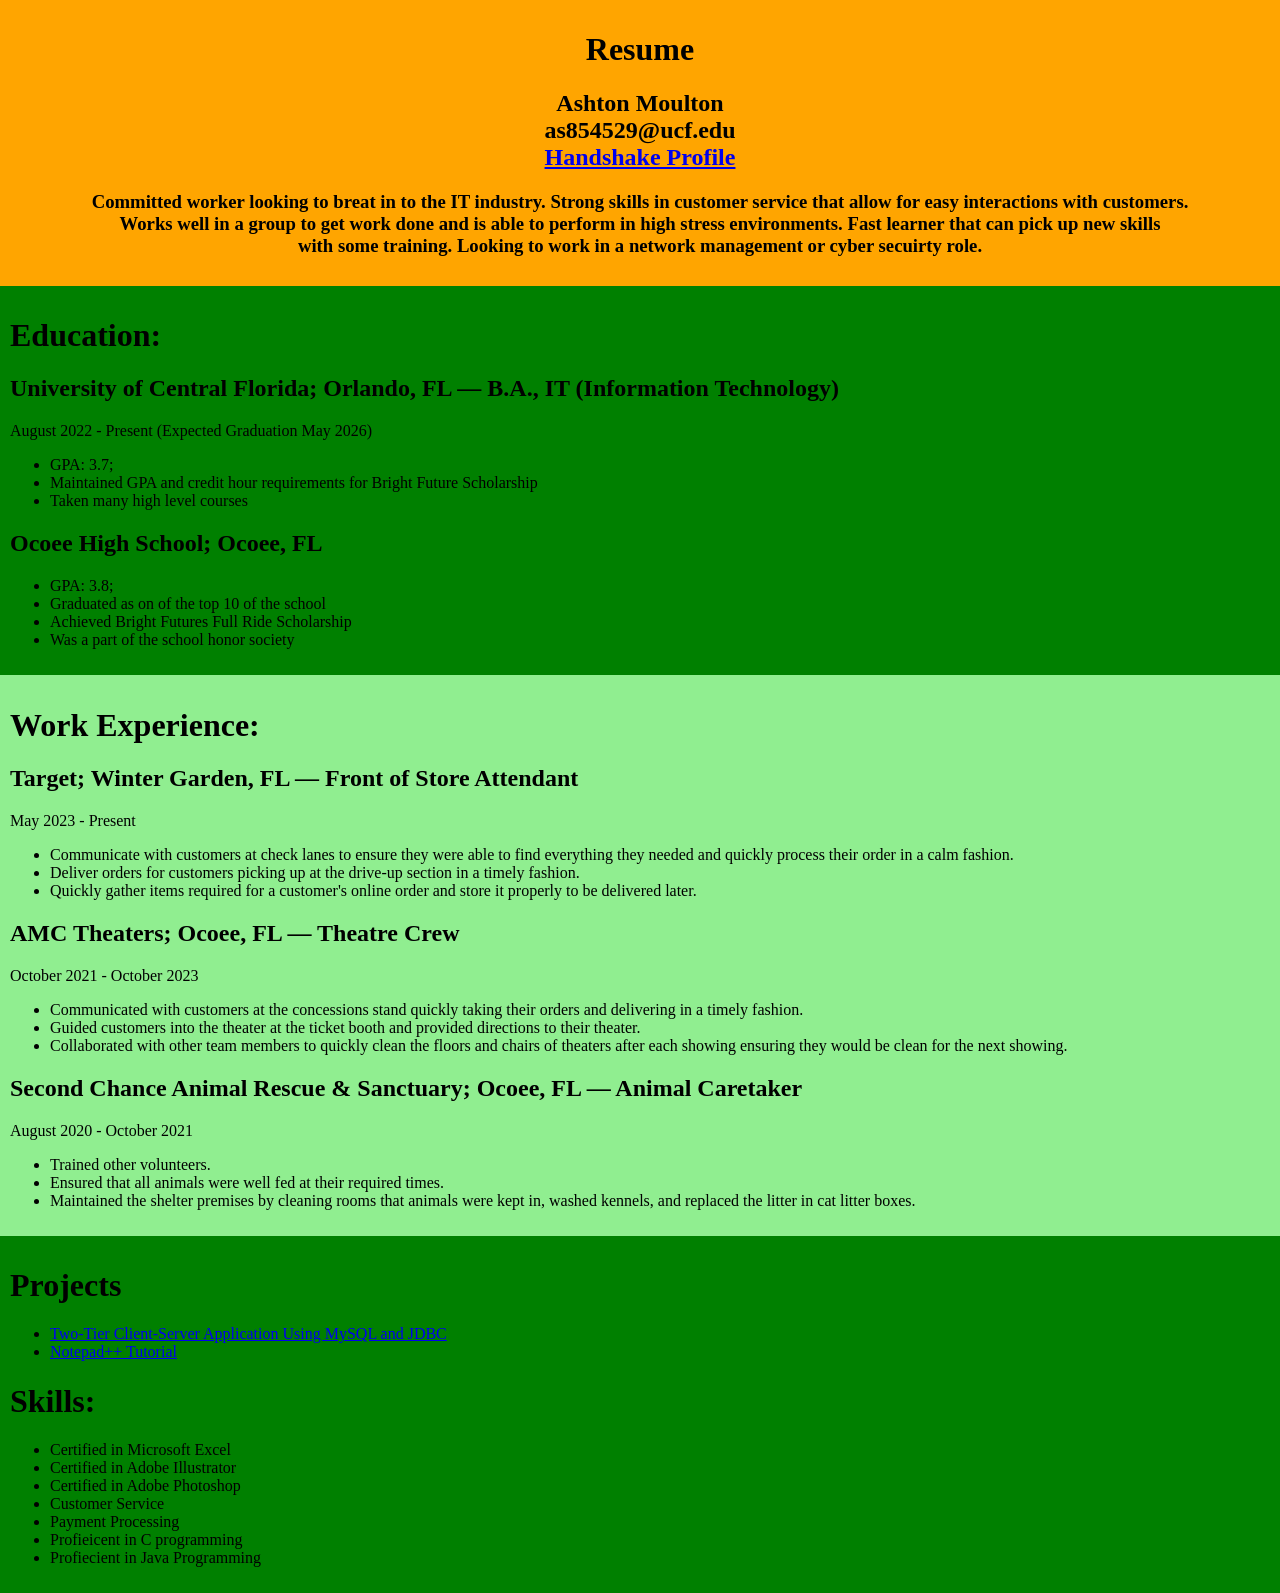
<file: index.html>
<!DOCTYPE html>
<html lang="en">
  <head>
  <meta name="viewport" content="width=device-width, initial-scale=1.0">
    <title>Ashton Moulton Resume</title>
	<link rel="stylesheet" href="ResumeStyle.css">
  </head>
  <body>
	<header>
    <h1>Resume</h1>
      <h2>Ashton Moulton<br>as854529@ucf.edu<br><a href="https://ucf.joinhandshake.com/profiles/ah84kz">Handshake Profile</a></h2>
      <h3>
      Committed worker looking to breat in to the IT industry. Strong skills in customer service that allow for easy interactions with customers. 
      <br>Works well in a group to get work done and is able to perform in high stress environments. Fast learner that can pick up new skills <br>with some training. 
      Looking to work in a network management or cyber secuirty role.
      </h3>
	 </header>
	<div class="gridContainer">
		<div class="EduSection">
		<h1>Education:</h1>
		<h2>University of Central Florida; Orlando, FL — B.A., IT (Information Technology)</h2>
		<div>August 2022 - Present (Expected Graduation May 2026)</div>
			<ul>
			  <li>GPA: 3.7;</li>
			  <li>Maintained GPA and credit hour requirements for Bright Future Scholarship</li>
			  <li>Taken many high level courses</li>
			</ul>
		<h2>Ocoee High School; Ocoee, FL</h2>
			<ul>
			  <li>GPA: 3.8;</li>
			  <li>Graduated as on of the top 10 of the school</li>
			  <li>Achieved Bright Futures Full Ride Scholarship</li>
			  <li>Was a part of the school honor society</li>
			</ul>
		</div>
		
		<div class="WorkSection">
		<h1>Work Experience:</h1>
		<h2>Target; Winter Garden, FL — Front of Store Attendant</h2>
		<div>May 2023 - Present</div>
			<ul>
			  <li>Communicate with customers at check lanes to ensure they were able to find everything they needed and quickly process their order in a calm fashion.</li>
			  <li>Deliver orders for customers picking up at the drive-up section in a timely fashion.</li>
			  <li>Quickly gather items required for a customer's online order and store it properly to be delivered later.</li>
			</ul>
		<h2>AMC Theaters;  Ocoee, FL — Theatre Crew</h2>
		<div>October 2021 - October 2023</div>
			<ul>
			  <li>Communicated with customers at the concessions stand quickly taking their orders and delivering in a timely fashion.</li>
			  <li>Guided customers into the theater at the ticket booth and provided directions to their theater.</li>
			  <li>Collaborated with other team members to quickly clean the floors and chairs of theaters after each showing ensuring they would be clean for the next showing.</li>
			</ul>
		<h2>Second Chance Animal Rescue & Sanctuary; Ocoee, FL — Animal Caretaker</h2>
		<div>August 2020 - October 2021</div>
			<ul>
			  <li>Trained other volunteers.</li>
			  <li>Ensured that all animals were well fed at their required times.</li>
			  <li>Maintained the shelter premises by cleaning rooms that animals were kept in, washed kennels, and replaced the litter in cat litter boxes.</li>
			</ul>
		</div>

		<div class="ProjectPlusSkills">
		<h1>Projects</h1>
			<ul>
			  <li><a href="Two-TierClient-ServerApplication.html">Two-Tier Client-Server Application Using MySQL and JDBC</a></li>
			  <li><a href="Notepad++Tutorial.html">Notepad++ Tutorial</a></li>
			</ul>

		<h1>Skills:</h1>
			<ul>
			  <li>Certified in Microsoft Excel</li>
			  <li>Certified in Adobe Illustrator</li>
			  <li>Certified in Adobe Photoshop</li>
			  <li>Customer Service</li>
			  <li>Payment Processing</li>
			  <li>Profieicent in C programming</li>
			  <li>Profiecient in Java Programming</li>
			</ul>
		</div>
	</div>
  </body>
</html>
</file>
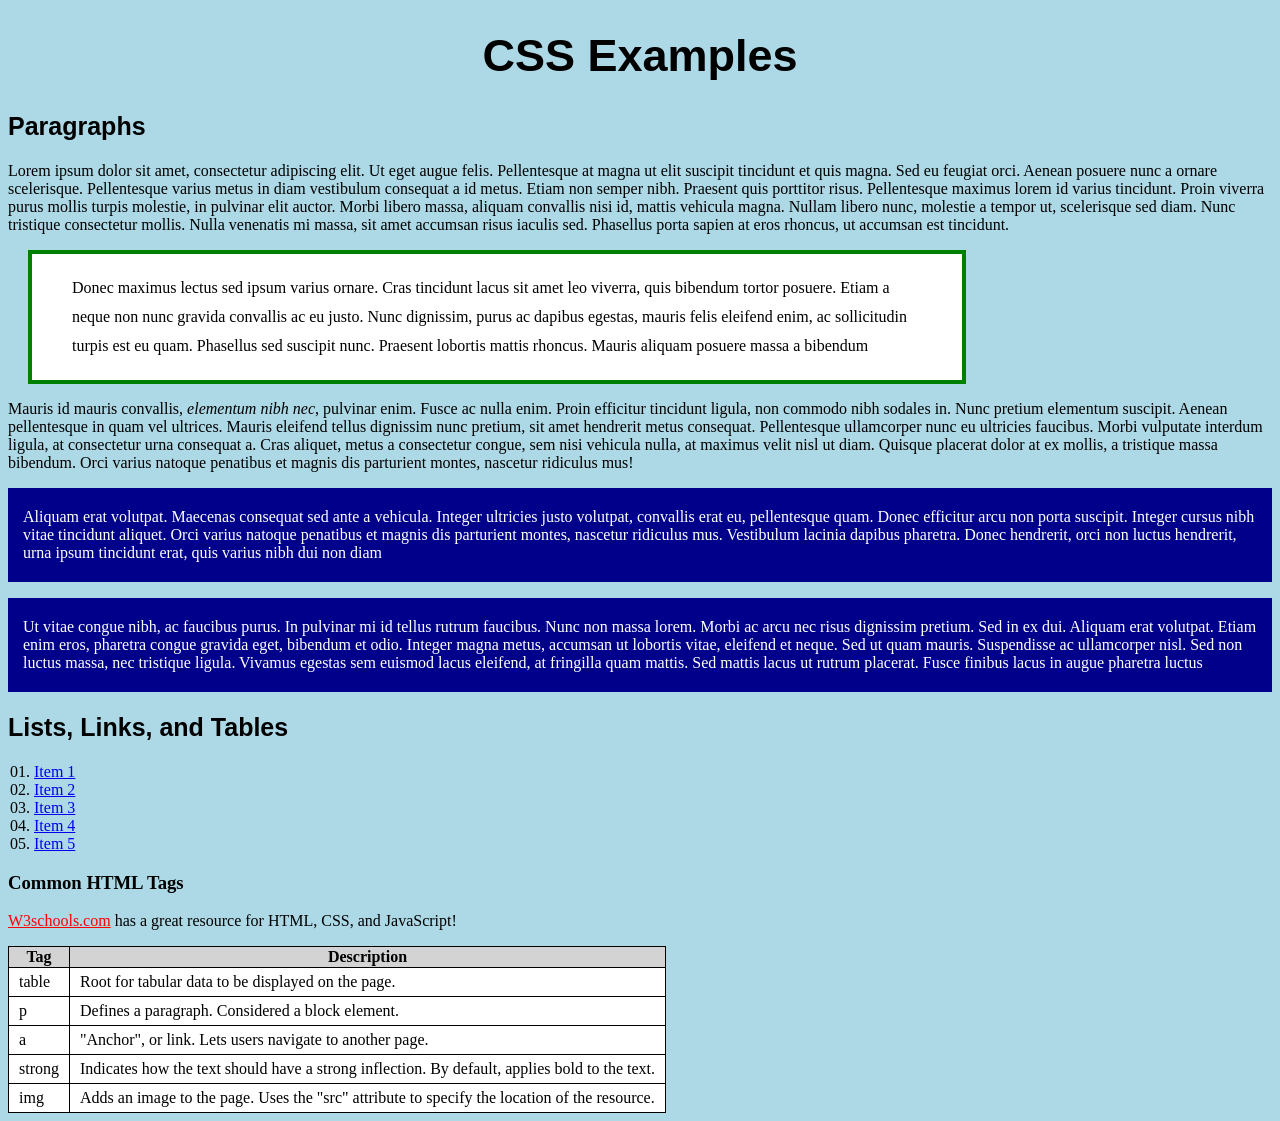
<file: 5_CSS1-1.html>
<!DOCTYPE html>

<html lang="en">
	<head>
		<title>CSS Examples</title>
		<link rel="stylesheet" href="5_css1.css">
	</head>
	
	<body>
		<h1>CSS Examples</h1>
		
		<article>
		<h2>Paragraphs</h2>
			<section>
				<p>Lorem ipsum dolor sit amet, consectetur adipiscing elit. Ut eget augue felis. Pellentesque at magna ut elit suscipit tincidunt et quis magna. Sed eu feugiat orci. Aenean posuere nunc a ornare scelerisque. Pellentesque varius metus in diam vestibulum consequat a id metus. Etiam non semper nibh. Praesent quis porttitor risus. Pellentesque maximus lorem id varius tincidunt. Proin viverra purus mollis turpis molestie, in pulvinar elit auctor. Morbi libero massa, aliquam convallis nisi id, mattis vehicula magna. Nullam libero nunc, molestie a tempor ut, scelerisque sed diam. Nunc tristique consectetur mollis. Nulla venenatis mi massa, sit amet accumsan risus iaculis sed. Phasellus porta sapien at eros rhoncus, ut accumsan est tincidunt.</p>
				<p id="paragraph2">Donec maximus lectus sed ipsum varius ornare. Cras tincidunt lacus sit amet leo viverra, quis bibendum tortor posuere. Etiam a neque non nunc gravida convallis ac eu justo. Nunc dignissim, purus ac dapibus egestas, mauris felis eleifend enim, ac sollicitudin turpis est eu quam. Phasellus sed suscipit nunc. Praesent lobortis mattis rhoncus. Mauris aliquam posuere massa a bibendum</p>
			</section>
			<section>
				<p>Mauris id mauris convallis, <em>elementum nibh nec</em>, pulvinar enim. Fusce ac nulla enim. Proin efficitur tincidunt ligula, non commodo nibh sodales in. Nunc pretium elementum suscipit. Aenean pellentesque in quam vel ultrices. Mauris eleifend tellus dignissim nunc pretium, sit amet hendrerit metus consequat. Pellentesque ullamcorper nunc eu ultricies faucibus. Morbi vulputate interdum ligula, at consectetur urna consequat a. Cras aliquet, metus a consectetur congue, sem nisi vehicula nulla, at maximus velit nisl ut diam. Quisque placerat dolor at ex mollis, a tristique massa bibendum. Orci varius natoque penatibus et magnis dis parturient montes, nascetur ridiculus mus!</p>
				<p class="blue">Aliquam erat volutpat. Maecenas consequat sed ante a vehicula. Integer ultricies justo volutpat, convallis erat eu, pellentesque quam. Donec efficitur arcu non porta suscipit. Integer cursus nibh vitae tincidunt aliquet. Orci varius natoque penatibus et magnis dis parturient montes, nascetur ridiculus mus. Vestibulum lacinia dapibus pharetra. Donec hendrerit, orci non luctus hendrerit, urna ipsum tincidunt erat, quis varius nibh dui non diam</p>
				<p class="blue">Ut vitae congue nibh, ac faucibus purus. In pulvinar mi id tellus rutrum faucibus. Nunc non massa lorem. Morbi ac arcu nec risus dignissim pretium. Sed in ex dui. Aliquam erat volutpat. Etiam enim eros, pharetra congue gravida eget, bibendum et odio. Integer magna metus, accumsan ut lobortis vitae, eleifend et neque. Sed ut quam mauris. Suspendisse ac ullamcorper nisl. Sed non luctus massa, nec tristique ligula. Vivamus egestas sem euismod lacus eleifend, at fringilla quam mattis. Sed mattis lacus ut rutrum placerat. Fusce finibus lacus in augue pharetra luctus</p>
			</section>
		</article>
		
		<article>
			<h2>Lists, Links, and Tables</h2>
			<ol>
				<li><a href="#">Item 1</a></li>
				<li><a href="#">Item 2</a></li>
				<li><a href="#">Item 3</a></li>
				<li><a href="#">Item 4</a></li>
				<li><a href="#">Item 5</a></li>
			</ol>
			
			<section>
				<h3>Common HTML Tags</h3>
				
				<p><a href="http://www.w3schools.com" target="_blank">W3schools.com</a> has a great resource for HTML, CSS, and JavaScript!</p>
				
				<table>
					<tr>
						<th>Tag</th><th>Description</th>
					</tr>
					<tr>
						<td>table</td><td>Root for tabular data to be displayed on the page.</td>
					</tr>
					<tr>
						<td>p</td><td>Defines a paragraph.  Considered a block element.</td>
					</tr>
					<tr>
						<td>a</td><td>"Anchor", or link.  Lets users navigate to another page.</td>
					</tr>
					<tr>
						<td>strong</td><td>Indicates how the text should have a strong inflection.  By default, applies bold to the text.</td>
					</tr>
					<tr>
						<td>img</td><td>Adds an image to the page.  Uses the "src" attribute to specify the location of the resource.</td>
					</tr>
				</table>
			</section>
			
		</article>
	</body>
</html>
</file>
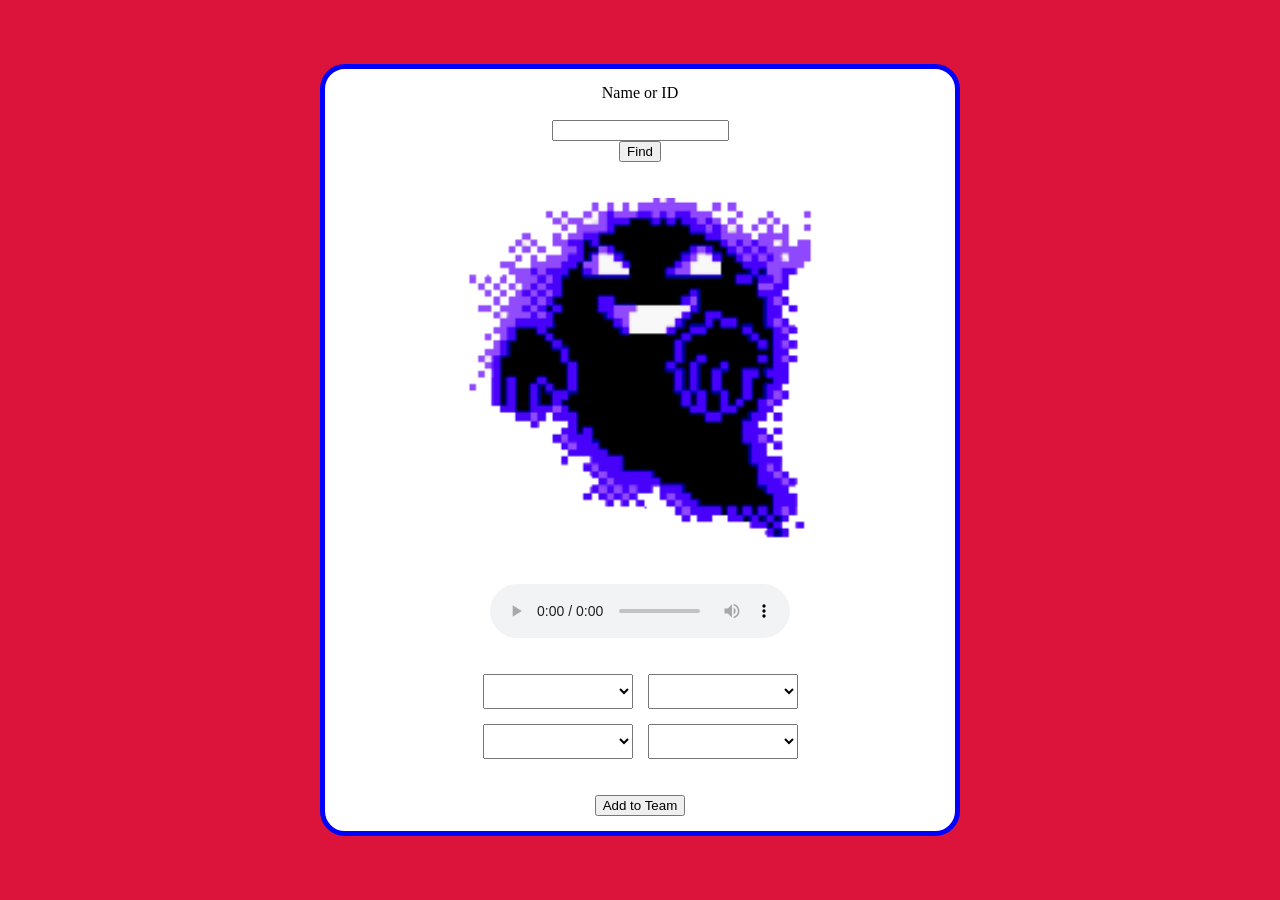
<file: asynchronousFetch.html>
<!DOCTYPE html>
<html lang="en">
    <head>
        <title>Asynchronous pokemon fetch</title>
        <link rel="stylesheet" href="synchro.css">
        <meta name="viewport" content="width=device-width, initial-scale=1.0" />
		<script src="synchroFetch.js"></script>
    </head>
	
	<body>
		<div id="pokedexScreen">
			<label for="pokeSearch">Name or ID</label><br><input id="pokeSearch" type="text">
			<button type="button" onclick="fetchPokemon()">Find</button><br><br>
			<img src="MissingNo.1.jpeg" alt="Missingno" id="pokeImage"></img><br><br>
			<audio id="pokeCry" controls>
				<source id="ogg_src" src="" type="audio/ogg">
			</audio><br><br>
			<section id="moveMenus">
				<select class="moveList" id="move1"> 
				</select>
				<select class="moveList" id="move2"> 
				</select>
				<select class="moveList" id="move3"> 
				</select>
				<select class="moveList" id="move4"> 
				</select>
			</section><br><br>
			<button id="add" onclick="addToTeam()">Add to Team</button>
		</div>
	</body>
	
</html>
</file>
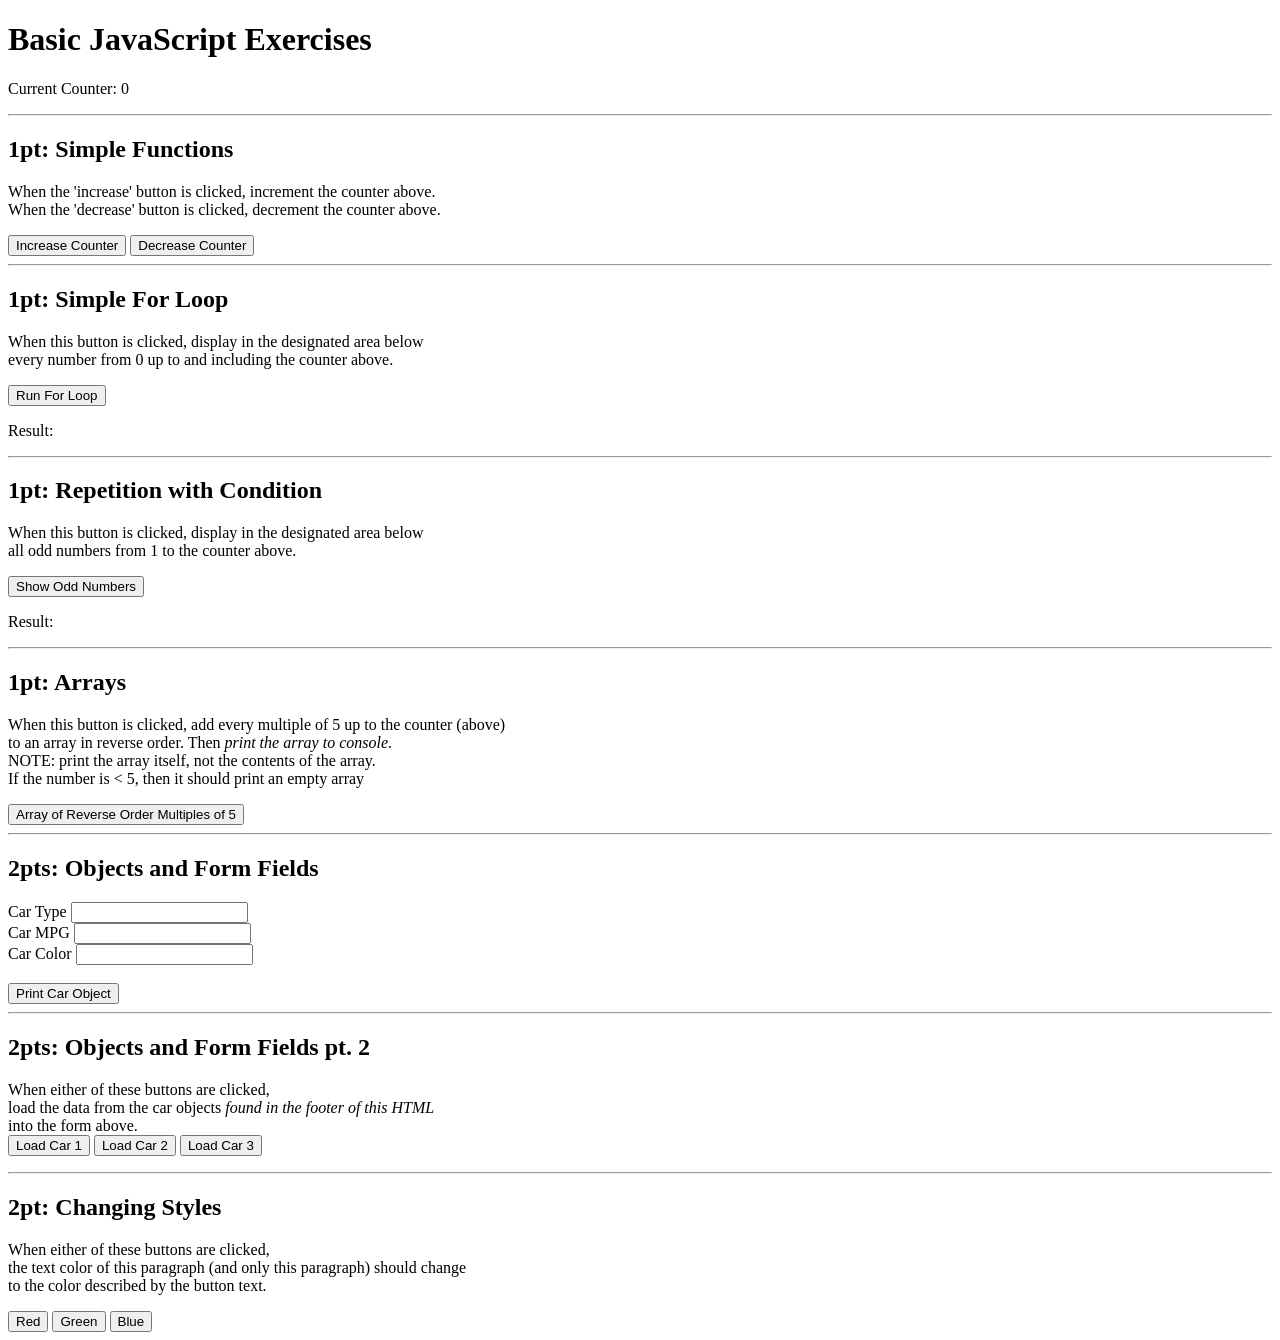
<file: BasicJava.html>
<!DOCTYPE html>

<html lang="en">
	<head>
		<title>Basic JavaScript Exercises</title>
		<!-- change the src value to use your own script -->
		<script src="basic.js">
		</script>
	</head>
	
	
	<body>
		<h1>Basic JavaScript Exercises</h1>

		<p>Current Counter: <span id="counter">0</span></p>
		
		<hr>
		
		<h2>1pt: Simple Functions</h2>
		<p>When the 'increase' button is clicked, increment the counter above.<br>
			When the 'decrease' button is clicked, decrement the counter above.</p>
		<button onclick="tickUp()">Increase Counter</button>
		<button onclick="tickDown()">Decrease Counter</button>
		
		<hr>
		
		<h2>1pt: Simple For Loop</h2>
		<p>When this button is clicked, display in the designated area below<br>
		every number from 0 up to and including the counter above.</p>
		<button onclick="runForLoop()">Run For Loop</button>
		
		<p>Result: <span id="forLoopResult"></span></p>
		
		<hr>
		
		<h2>1pt: Repetition with Condition</h2>
		<p>When this button is clicked, display in the designated area below<br>
		all odd numbers from 1 to the counter above.</p>
		<button onclick="showOddNumbers()">Show Odd Numbers</button>
		
		<p>Result: <span id="oddNumberResult"></span></p>
		
		<hr>
		
		<h2>1pt: Arrays</h2>
		<p>When this button is clicked, add every multiple of 5 up to the counter (above)<br>
		to an array in reverse order.  Then <em>print the array to console</em>.<br>
		NOTE: print the array itself, not the contents of the array.<br>
		If the number is &lt; 5, then it should print an empty array</p>
		<button onclick="addMultiplesToArray()">Array of Reverse Order Multiples of 5</button>
		
		<hr>
		
		<h2>2pts: Objects and Form Fields</h2>
		<label for="carType">Car Type</label> <input id="carType" type="text"><br>
		<label for="carMPG">Car MPG</label> <input id="carMPG" type="text"><br>
		<label for="carColor">Car Color</label> <input id="carColor" type="text"><br>
		<br>
		
		<button type="button" onclick="printCarObject()">Print Car Object</button>
		
		<hr>
		
		<h2>2pts: Objects and Form Fields pt. 2</h2>
		<p>When either of these buttons are clicked,<br>
		load the data from the car objects <em>found in the footer of this HTML</em><br>
		into the form above.<br>
		<button type="button" onclick="loadCar(1)">Load Car 1</button>
		<button type="button" onclick="loadCar(2)">Load Car 2</button>
		<button type="button" onclick="loadCar(3)">Load Car 3</button>
		
		<hr>
		
		<h2>2pt: Changing Styles</h2>
		<p id="styleParagraph">When either of these buttons are clicked,<br>
		the text color of this paragraph (and only this paragraph) should change<br>
		to the color described by the button text.</p>
		
		<button type="button" onclick="changeColor(1)">Red</button>
		<button type="button" onclick="changeColor(2)">Green</button>
		<button type="button" onclick="changeColor(3)">Blue</button>
	
	
		<footer>
			<script>
				let carObject1 = {cType: "sedan", cMPG: "32", cColor: "blue"};
				let carObject2 = {cType: "truck", cMPG: "28", cColor: "red"};
				let carObject3 = {cType: "van", cMPG: "30", cColor: "green"};
			</script>
		</footer>
	</body>
	
	
</html>
</file>
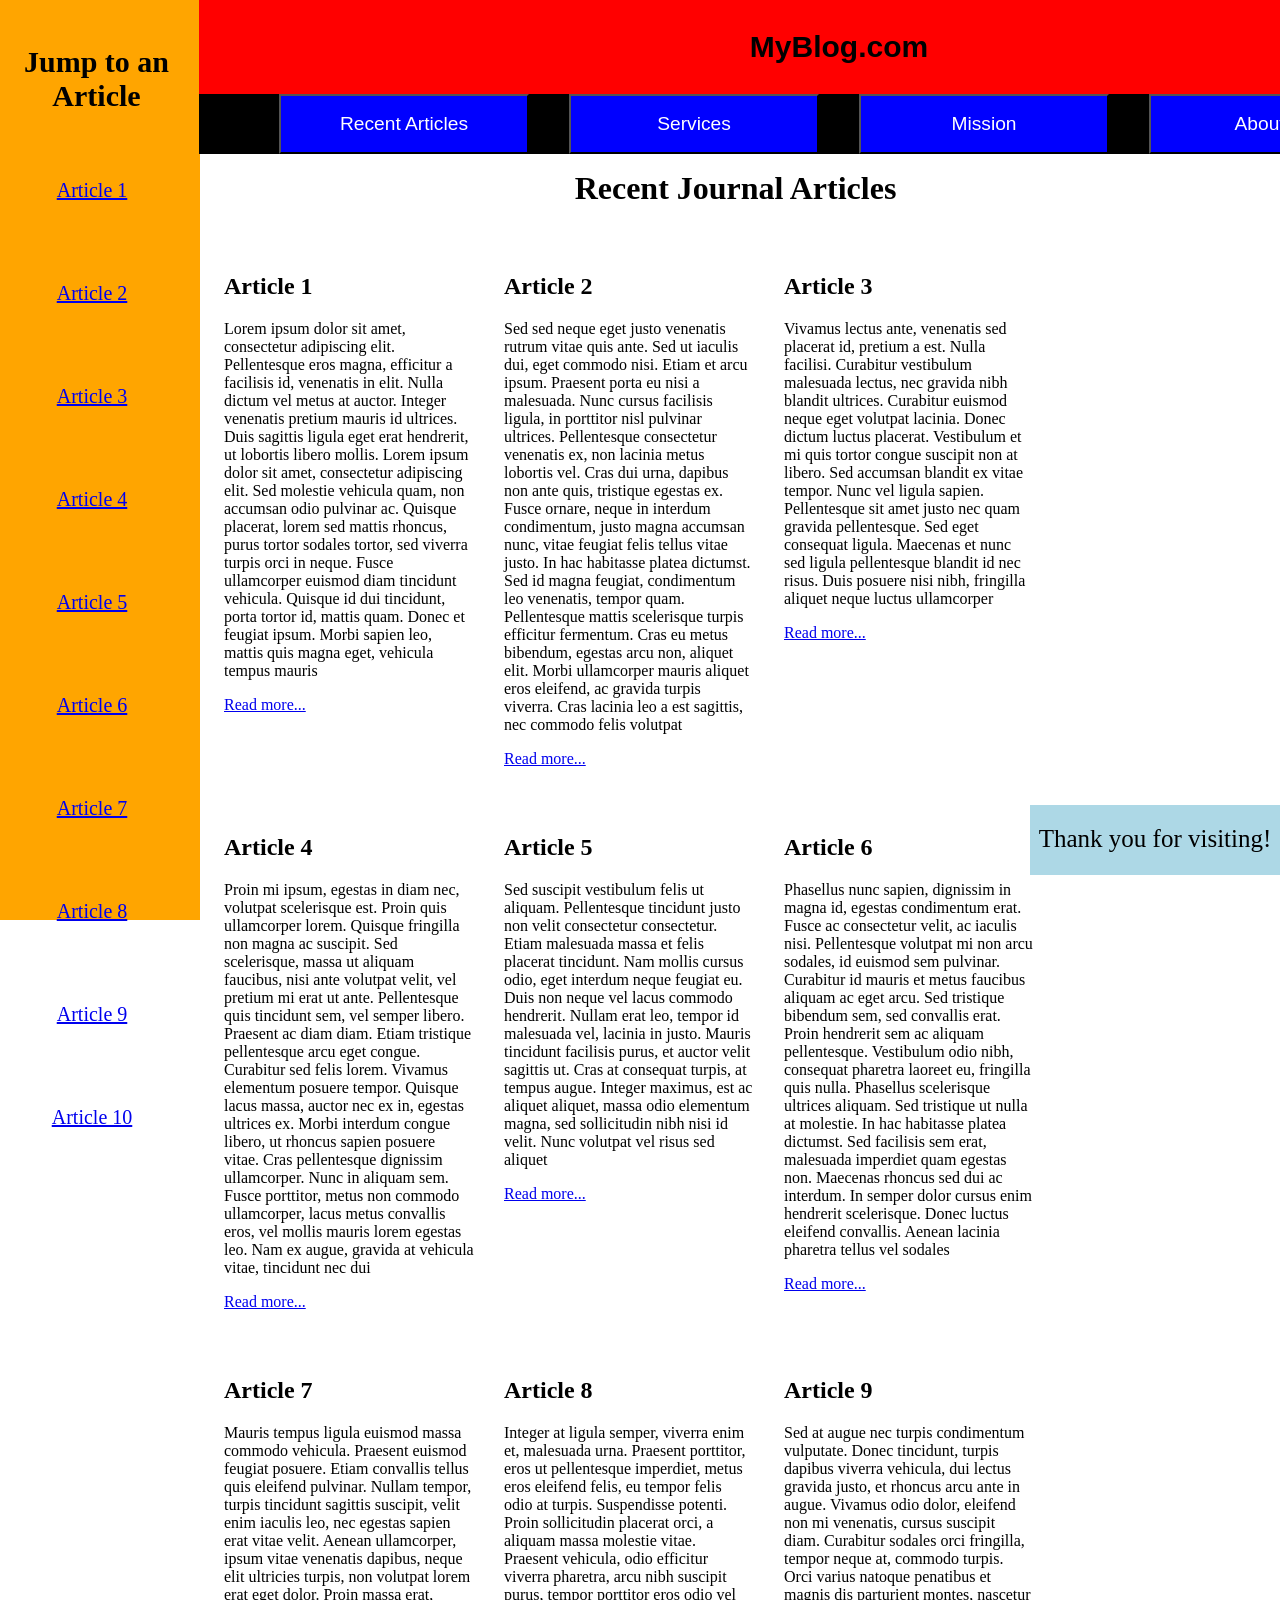
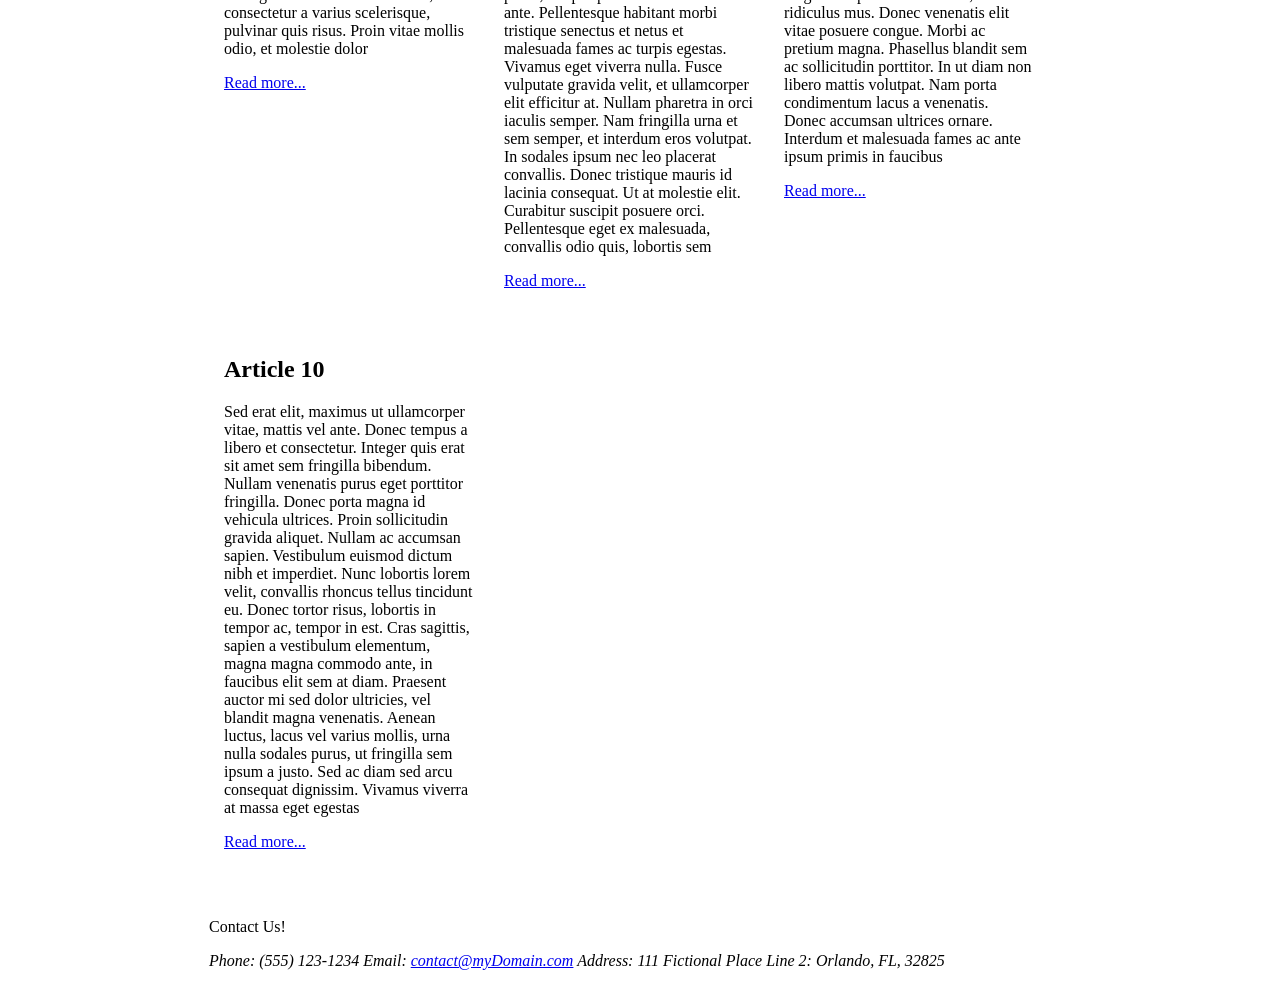
<file: CSSPositioningAndLayout.html>
<!DOCTYPE html>
<html lang="en">
    <head>
        <link rel="stylesheet" href="LayoutPosSheet.css">
    </head>

    <body>
		<nav id="jumpMenu">
            <h2>Jump to an Article</h2>
            <a href="#a1">Article 1</a><br>
            <a href="#a2">Article 2</a><br>
            <a href="#a3">Article 3</a><br>
            <a href="#a4">Article 4</a><br>
            <a href="#a5">Article 5</a><br>
            <a href="#a6">Article 6</a><br>
            <a href="#a7">Article 7</a><br>
            <a href="#a8">Article 8</a><br>
            <a href="#a9">Article 9</a><br>
			<a href="#a10">Article 10</a>
        </nav>
		
        <main>		
		
			<header>
				<p>MyBlog.com</p>
				<nav>
					<button href="recent.html">Recent Articles</button>
					<button href="services.html">Services</button>
					<button href="mission.html">Mission</button>
					<button href="about.html">About Us</button>
				</nav>
			</header>
            
            <h1>Recent Journal Articles</h1>

            <div id="container">
                <article id="a1">
                    <h2>Article 1</h2>
                    <p>Lorem ipsum dolor sit amet, consectetur adipiscing elit. Pellentesque eros magna, efficitur a facilisis id, venenatis in elit. Nulla dictum vel metus at auctor. Integer venenatis pretium mauris id ultrices. Duis sagittis ligula eget erat hendrerit, ut lobortis libero mollis. Lorem ipsum dolor sit amet, consectetur adipiscing elit. Sed molestie vehicula quam, non accumsan odio pulvinar ac. Quisque placerat, lorem sed mattis rhoncus, purus tortor sodales tortor, sed viverra turpis orci in neque. Fusce ullamcorper euismod diam tincidunt vehicula. Quisque id dui tincidunt, porta tortor id, mattis quam. Donec et feugiat ipsum. Morbi sapien leo, mattis quis magna eget, vehicula tempus mauris</p>
                    <p><a href="#">Read more...</a></p>
                </article>

                <article id="a2">
                    <h2>Article 2</h2>
                    <p>Sed sed neque eget justo venenatis rutrum vitae quis ante. Sed ut iaculis dui, eget commodo nisi. Etiam et arcu ipsum. Praesent porta eu nisi a malesuada. Nunc cursus facilisis ligula, in porttitor nisl pulvinar ultrices. Pellentesque consectetur venenatis ex, non lacinia metus lobortis vel. Cras dui urna, dapibus non ante quis, tristique egestas ex. Fusce ornare, neque in interdum condimentum, justo magna accumsan nunc, vitae feugiat felis tellus vitae justo. In hac habitasse platea dictumst. Sed id magna feugiat, condimentum leo venenatis, tempor quam. Pellentesque mattis scelerisque turpis efficitur fermentum. Cras eu metus bibendum, egestas arcu non, aliquet elit. Morbi ullamcorper mauris aliquet eros eleifend, ac gravida turpis viverra. Cras lacinia leo a est sagittis, nec commodo felis volutpat</p>
                    <p><a href="#">Read more...</a></p>
                </article>

                <article id="a3">
                    <h2>Article 3</h2>
                    <p>Vivamus lectus ante, venenatis sed placerat id, pretium a est. Nulla facilisi. Curabitur vestibulum malesuada lectus, nec gravida nibh blandit ultrices. Curabitur euismod neque eget volutpat lacinia. Donec dictum luctus placerat. Vestibulum et mi quis tortor congue suscipit non at libero. Sed accumsan blandit ex vitae tempor. Nunc vel ligula sapien. Pellentesque sit amet justo nec quam gravida pellentesque. Sed eget consequat ligula. Maecenas et nunc sed ligula pellentesque blandit id nec risus. Duis posuere nisi nibh, fringilla aliquet neque luctus ullamcorper</p>
                    <p><a href="#">Read more...</a></p>
                </article>

                <article id="a4">
                    <h2>Article 4</h2>
                    <p>Proin mi ipsum, egestas in diam nec, volutpat scelerisque est. Proin quis ullamcorper lorem. Quisque fringilla non magna ac suscipit. Sed scelerisque, massa ut aliquam faucibus, nisi ante volutpat velit, vel pretium mi erat ut ante. Pellentesque quis tincidunt sem, vel semper libero. Praesent ac diam diam. Etiam tristique pellentesque arcu eget congue. Curabitur sed felis lorem. Vivamus elementum posuere tempor. Quisque lacus massa, auctor nec ex in, egestas ultrices ex. Morbi interdum congue libero, ut rhoncus sapien posuere vitae. Cras pellentesque dignissim ullamcorper. Nunc in aliquam sem. Fusce porttitor, metus non commodo ullamcorper, lacus metus convallis eros, vel mollis mauris lorem egestas leo. Nam ex augue, gravida at vehicula vitae, tincidunt nec dui</p>
                    <p><a href="#">Read more...</a></p>
                </article>

                <article id="a5">
                    <h2>Article 5</h2>
                    <p>Sed suscipit vestibulum felis ut aliquam. Pellentesque tincidunt justo non velit consectetur consectetur. Etiam malesuada massa et felis placerat tincidunt. Nam mollis cursus odio, eget interdum neque feugiat eu. Duis non neque vel lacus commodo hendrerit. Nullam erat leo, tempor id malesuada vel, lacinia in justo. Mauris tincidunt facilisis purus, et auctor velit sagittis ut. Cras at consequat turpis, at tempus augue. Integer maximus, est ac aliquet aliquet, massa odio elementum magna, sed sollicitudin nibh nisi id velit. Nunc volutpat vel risus sed aliquet</p>
                    <p><a href="#">Read more...</a></p>
                </article>

                <article id="a6">
                    <h2>Article 6</h2>
                    <p>Phasellus nunc sapien, dignissim in magna id, egestas condimentum erat. Fusce ac consectetur velit, ac iaculis nisi. Pellentesque volutpat mi non arcu sodales, id euismod sem pulvinar. Curabitur id mauris et metus faucibus aliquam ac eget arcu. Sed tristique bibendum sem, sed convallis erat. Proin hendrerit sem ac aliquam pellentesque. Vestibulum odio nibh, consequat pharetra laoreet eu, fringilla quis nulla. Phasellus scelerisque ultrices aliquam. Sed tristique ut nulla at molestie. In hac habitasse platea dictumst. Sed facilisis sem erat, malesuada imperdiet quam egestas non. Maecenas rhoncus sed dui ac interdum. In semper dolor cursus enim hendrerit scelerisque. Donec luctus eleifend convallis. Aenean lacinia pharetra tellus vel sodales</p>
                    <p><a href="#">Read more...</a></p>
                </article>

                <article id="a7">
                    <h2>Article 7</h2>
                    <p>Mauris tempus ligula euismod massa commodo vehicula. Praesent euismod feugiat posuere. Etiam convallis tellus quis eleifend pulvinar. Nullam tempor, turpis tincidunt sagittis suscipit, velit enim iaculis leo, nec egestas sapien erat vitae velit. Aenean ullamcorper, ipsum vitae venenatis dapibus, neque elit ultricies turpis, non volutpat lorem erat eget dolor. Proin massa erat, consectetur a varius scelerisque, pulvinar quis risus. Proin vitae mollis odio, et molestie dolor</p>
                    <p><a href="#">Read more...</a></p>
                </article>

                <article id="a8">
                    <h2>Article 8</h2>
                    <p>Integer at ligula semper, viverra enim et, malesuada urna. Praesent porttitor, eros ut pellentesque imperdiet, metus eros eleifend felis, eu tempor felis odio at turpis. Suspendisse potenti. Proin sollicitudin placerat orci, a aliquam massa molestie vitae. Praesent vehicula, odio efficitur viverra pharetra, arcu nibh suscipit purus, tempor porttitor eros odio vel ante. Pellentesque habitant morbi tristique senectus et netus et malesuada fames ac turpis egestas. Vivamus eget viverra nulla. Fusce vulputate gravida velit, et ullamcorper elit efficitur at. Nullam pharetra in orci iaculis semper. Nam fringilla urna et sem semper, et interdum eros volutpat. In sodales ipsum nec leo placerat convallis. Donec tristique mauris id lacinia consequat. Ut at molestie elit. Curabitur suscipit posuere orci. Pellentesque eget ex malesuada, convallis odio quis, lobortis sem</p>
                    <p><a href="#">Read more...</a></p>
                </article>

                <article id="a9">
                    <h2>Article 9</h2>
                    <p>Sed at augue nec turpis condimentum vulputate. Donec tincidunt, turpis dapibus viverra vehicula, dui lectus gravida justo, et rhoncus arcu ante in augue. Vivamus odio dolor, eleifend non mi venenatis, cursus suscipit diam. Curabitur sodales orci fringilla, tempor neque at, commodo turpis. Orci varius natoque penatibus et magnis dis parturient montes, nascetur ridiculus mus. Donec venenatis elit vitae posuere congue. Morbi ac pretium magna. Phasellus blandit sem ac sollicitudin porttitor. In ut diam non libero mattis volutpat. Nam porta condimentum lacus a venenatis. Donec accumsan ultrices ornare. Interdum et malesuada fames ac ante ipsum primis in faucibus</p>
                    <p><a href="#">Read more...</a></p>
                </article>

                <article id="a10">
                    <h2>Article 10</h2>
                    <p>Sed erat elit, maximus ut ullamcorper vitae, mattis vel ante. Donec tempus a libero et consectetur. Integer quis erat sit amet sem fringilla bibendum. Nullam venenatis purus eget porttitor fringilla. Donec porta magna id vehicula ultrices. Proin sollicitudin gravida aliquet. Nullam ac accumsan sapien. Vestibulum euismod dictum nibh et imperdiet. Nunc lobortis lorem velit, convallis rhoncus tellus tincidunt eu. Donec tortor risus, lobortis in tempor ac, tempor in est. Cras sagittis, sapien a vestibulum elementum, magna magna commodo ante, in faucibus elit sem at diam. Praesent auctor mi sed dolor ultricies, vel blandit magna venenatis. Aenean luctus, lacus vel varius mollis, urna nulla sodales purus, ut fringilla sem ipsum a justo. Sed ac diam sed arcu consequat dignissim. Vivamus viverra at massa eget egestas</p>
                    <p><a href="#">Read more...</a></p>
                </article>
            </div>
			
			<p id="thanks">Thank you for visiting!</p>

            <footer>
                <p>Contact Us!</p>
                <address>
                    <div>
                        <span>Phone:</span> <span>(555) 123-1234</span>
                        <span>Email:</span> </span><a href="#">contact@myDomain.com</a></span>
                        <span>Address:</span> <span>111 Fictional Place</span>
                        <span>Line 2:</span> <span>Orlando, FL, 32825</span>
                    </div>
                </address>
				
            </footer>
        </main>
    </body>
</html>
</file>
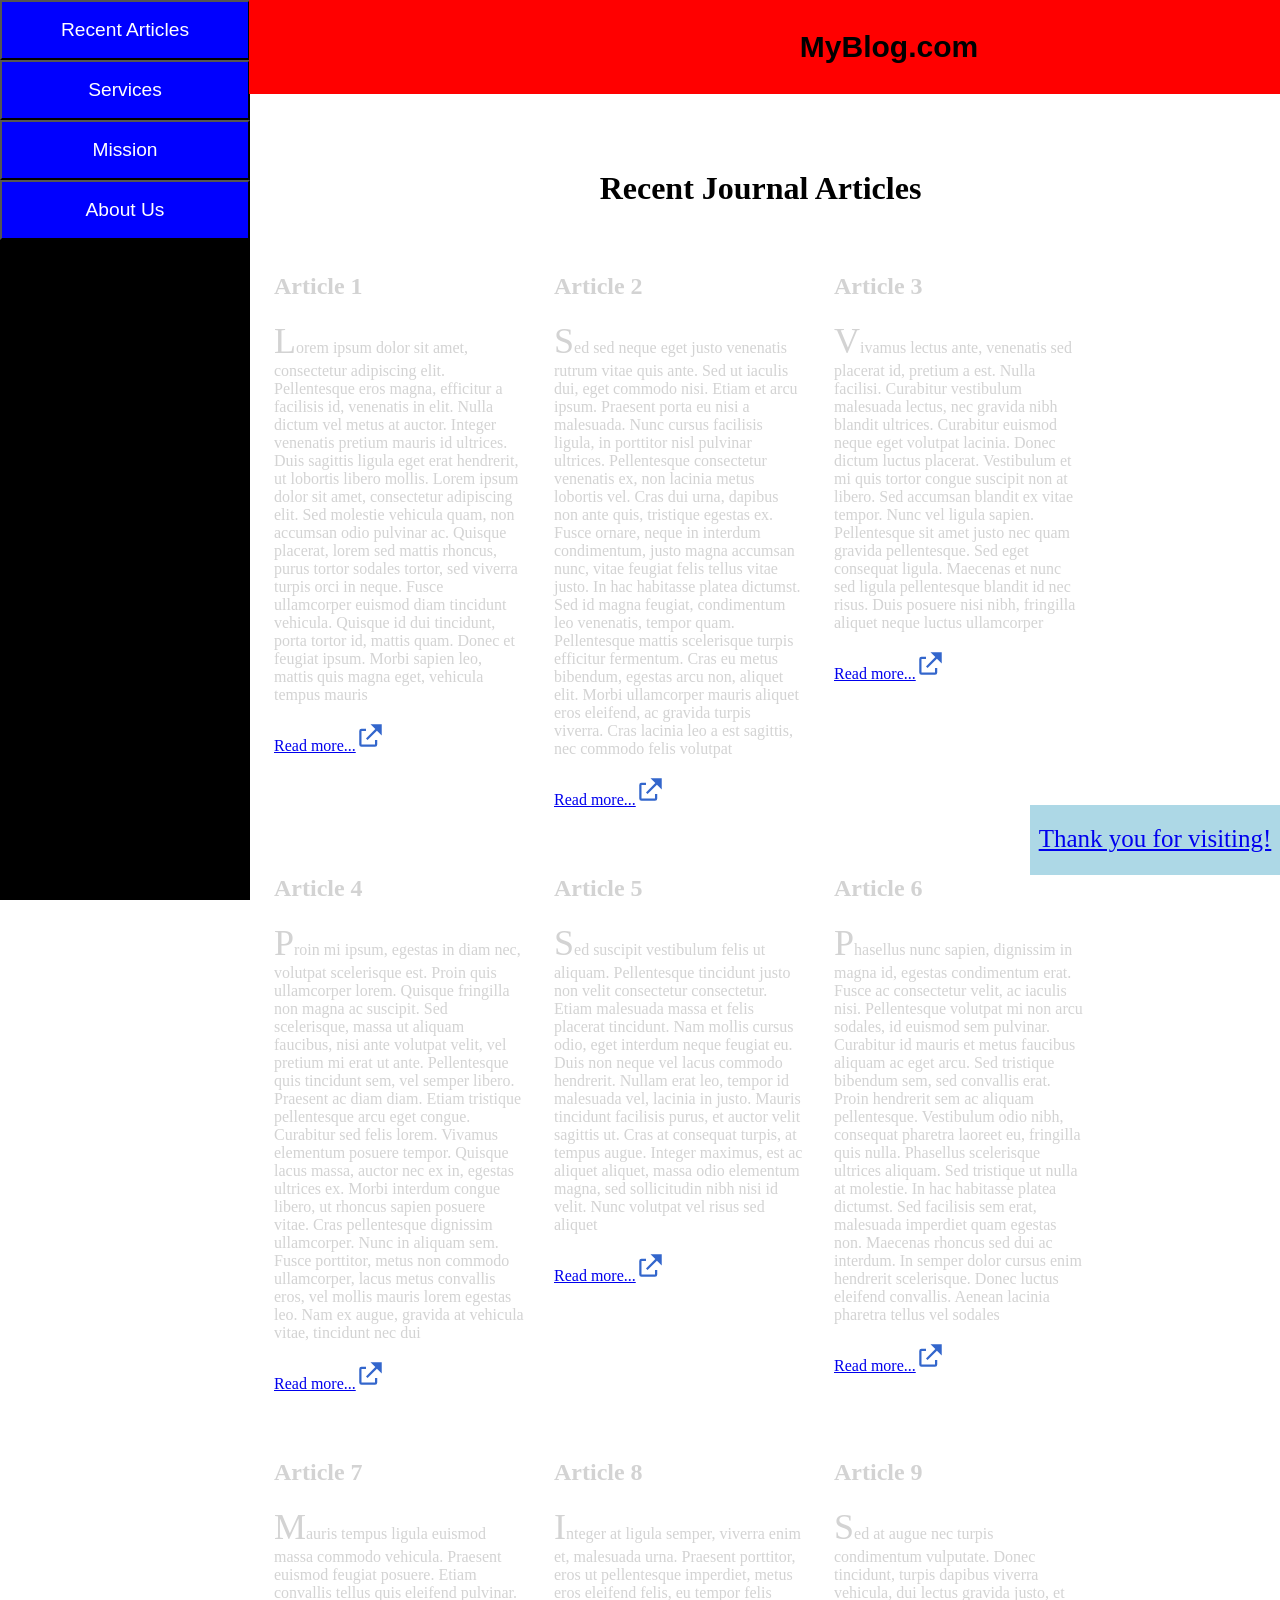
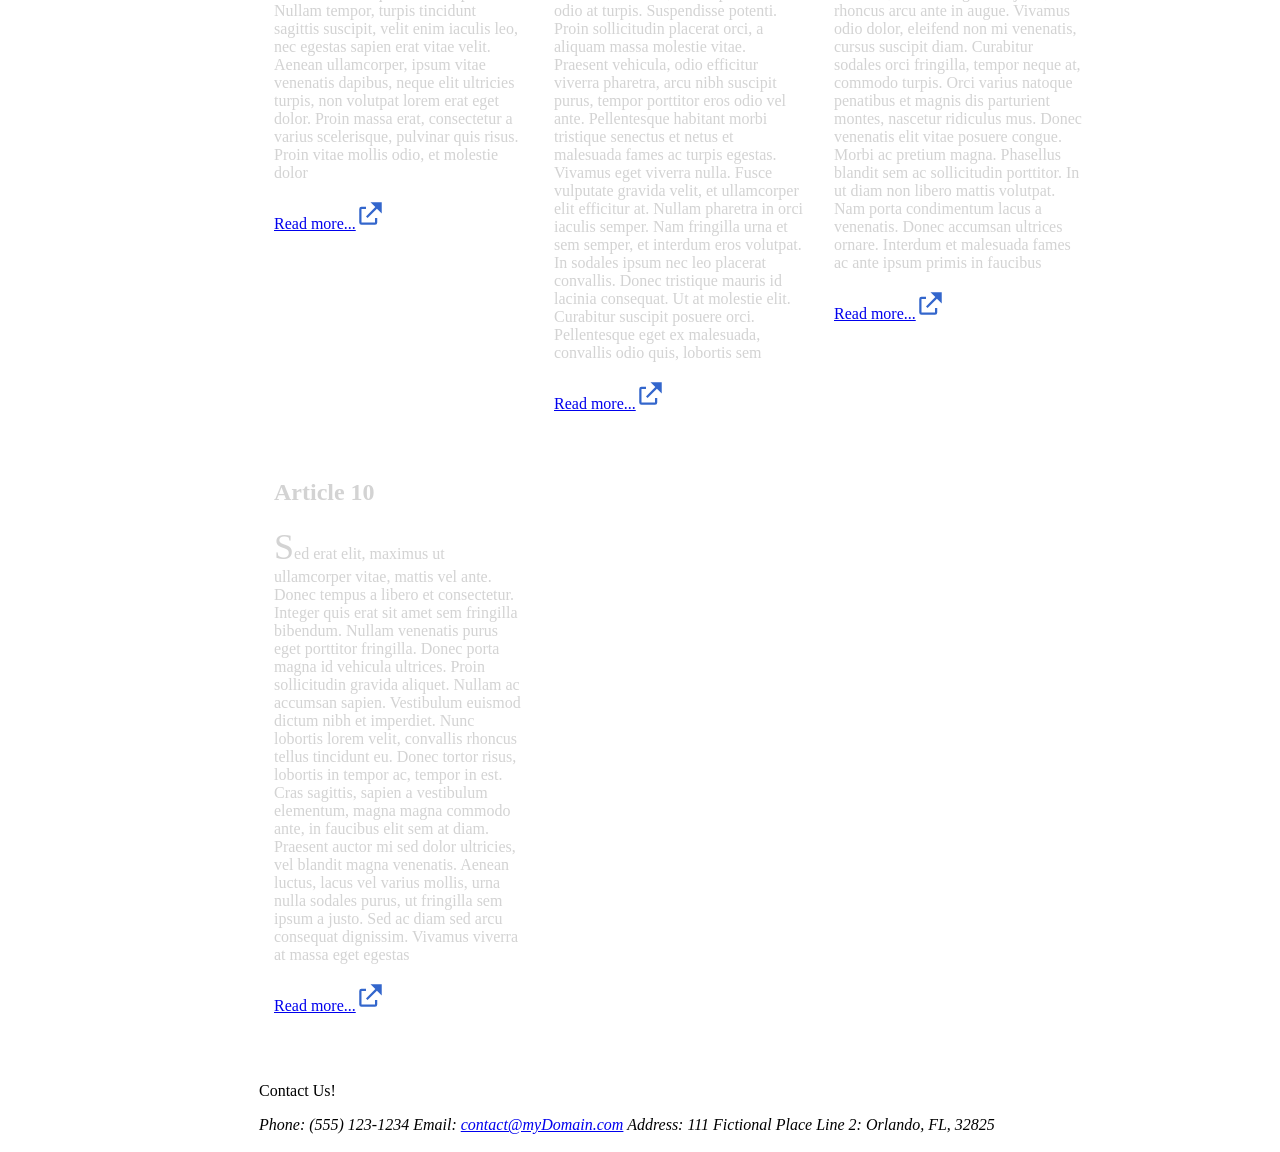
<file: CSSTransitionsAndSelectors.html>
<!DOCTYPE html>
<html lang="en">
    <head>
        <link rel="stylesheet" href="7_transition.css">
    </head>

    <body>
		
		<nav id="menuItems">
			<button id="recentArticles" href="recent.html">Recent Articles</button>
			
			<ul id="jumpMenu">
				<li><a href="#a1">Article 1</a></li>
				<li><a href="#a2">Article 2</a></li>
				<li><a href="#a3">Article 3</a></li>
				<li><a href="#a4">Article 4</a></li>
				<li><a href="#a5">Article 5</a></li>
				<li><a href="#a6">Article 6</a></li>
				<li><a href="#a7">Article 7</a></li>
				<li><a href="#a8">Article 8</a></li>
				<li><a href="#a9">Article 9</a></li>
				<li><a href="#a10">Article 10</a></li>
			</ul>
		
			<button href="services.html">Services</button>
			<button href="mission.html">Mission</button>
			<button href="about.html">About Us</button>
		</nav>
		
        <main>
		
			<header>
				<p>MyBlog.com</p>
			</header>
            
            <h1>Recent Journal Articles</h1>

            <div id="container">
                <article id="a1">
                    <h2>Article 1</h2>
                    <p class="artContent">Lorem ipsum dolor sit amet, consectetur adipiscing elit. Pellentesque eros magna, efficitur a facilisis id, venenatis in elit. Nulla dictum vel metus at auctor. Integer venenatis pretium mauris id ultrices. Duis sagittis ligula eget erat hendrerit, ut lobortis libero mollis. Lorem ipsum dolor sit amet, consectetur adipiscing elit. Sed molestie vehicula quam, non accumsan odio pulvinar ac. Quisque placerat, lorem sed mattis rhoncus, purus tortor sodales tortor, sed viverra turpis orci in neque. Fusce ullamcorper euismod diam tincidunt vehicula. Quisque id dui tincidunt, porta tortor id, mattis quam. Donec et feugiat ipsum. Morbi sapien leo, mattis quis magna eget, vehicula tempus mauris</p>
                    <p><a href="http://www.google.com">Read more...</a></p>
                </article>

                <article id="a2">
                    <h2>Article 2</h2>
                    <p class="artContent">Sed sed neque eget justo venenatis rutrum vitae quis ante. Sed ut iaculis dui, eget commodo nisi. Etiam et arcu ipsum. Praesent porta eu nisi a malesuada. Nunc cursus facilisis ligula, in porttitor nisl pulvinar ultrices. Pellentesque consectetur venenatis ex, non lacinia metus lobortis vel. Cras dui urna, dapibus non ante quis, tristique egestas ex. Fusce ornare, neque in interdum condimentum, justo magna accumsan nunc, vitae feugiat felis tellus vitae justo. In hac habitasse platea dictumst. Sed id magna feugiat, condimentum leo venenatis, tempor quam. Pellentesque mattis scelerisque turpis efficitur fermentum. Cras eu metus bibendum, egestas arcu non, aliquet elit. Morbi ullamcorper mauris aliquet eros eleifend, ac gravida turpis viverra. Cras lacinia leo a est sagittis, nec commodo felis volutpat</p>
                    <p><a href="http://www.google.com">Read more...</a></p>
                </article>

                <article id="a3">
                    <h2>Article 3</h2>
                    <p class="artContent">Vivamus lectus ante, venenatis sed placerat id, pretium a est. Nulla facilisi. Curabitur vestibulum malesuada lectus, nec gravida nibh blandit ultrices. Curabitur euismod neque eget volutpat lacinia. Donec dictum luctus placerat. Vestibulum et mi quis tortor congue suscipit non at libero. Sed accumsan blandit ex vitae tempor. Nunc vel ligula sapien. Pellentesque sit amet justo nec quam gravida pellentesque. Sed eget consequat ligula. Maecenas et nunc sed ligula pellentesque blandit id nec risus. Duis posuere nisi nibh, fringilla aliquet neque luctus ullamcorper</p>
                    <p><a href="http://www.google.com">Read more...</a></p>
                </article>

                <article id="a4">
                    <h2>Article 4</h2>
                    <p class="artContent">Proin mi ipsum, egestas in diam nec, volutpat scelerisque est. Proin quis ullamcorper lorem. Quisque fringilla non magna ac suscipit. Sed scelerisque, massa ut aliquam faucibus, nisi ante volutpat velit, vel pretium mi erat ut ante. Pellentesque quis tincidunt sem, vel semper libero. Praesent ac diam diam. Etiam tristique pellentesque arcu eget congue. Curabitur sed felis lorem. Vivamus elementum posuere tempor. Quisque lacus massa, auctor nec ex in, egestas ultrices ex. Morbi interdum congue libero, ut rhoncus sapien posuere vitae. Cras pellentesque dignissim ullamcorper. Nunc in aliquam sem. Fusce porttitor, metus non commodo ullamcorper, lacus metus convallis eros, vel mollis mauris lorem egestas leo. Nam ex augue, gravida at vehicula vitae, tincidunt nec dui</p>
                    <p><a href="http://www.google.com">Read more...</a></p>
                </article>

                <article id="a5">
                    <h2>Article 5</h2>
                    <p class="artContent">Sed suscipit vestibulum felis ut aliquam. Pellentesque tincidunt justo non velit consectetur consectetur. Etiam malesuada massa et felis placerat tincidunt. Nam mollis cursus odio, eget interdum neque feugiat eu. Duis non neque vel lacus commodo hendrerit. Nullam erat leo, tempor id malesuada vel, lacinia in justo. Mauris tincidunt facilisis purus, et auctor velit sagittis ut. Cras at consequat turpis, at tempus augue. Integer maximus, est ac aliquet aliquet, massa odio elementum magna, sed sollicitudin nibh nisi id velit. Nunc volutpat vel risus sed aliquet</p>
                    <p><a href="http://www.google.com">Read more...</a></p>
                </article>

                <article id="a6">
                    <h2>Article 6</h2>
                    <p class="artContent">Phasellus nunc sapien, dignissim in magna id, egestas condimentum erat. Fusce ac consectetur velit, ac iaculis nisi. Pellentesque volutpat mi non arcu sodales, id euismod sem pulvinar. Curabitur id mauris et metus faucibus aliquam ac eget arcu. Sed tristique bibendum sem, sed convallis erat. Proin hendrerit sem ac aliquam pellentesque. Vestibulum odio nibh, consequat pharetra laoreet eu, fringilla quis nulla. Phasellus scelerisque ultrices aliquam. Sed tristique ut nulla at molestie. In hac habitasse platea dictumst. Sed facilisis sem erat, malesuada imperdiet quam egestas non. Maecenas rhoncus sed dui ac interdum. In semper dolor cursus enim hendrerit scelerisque. Donec luctus eleifend convallis. Aenean lacinia pharetra tellus vel sodales</p>
                    <p><a href="http://www.google.com">Read more...</a></p>
                </article>

                <article id="a7">
                    <h2>Article 7</h2>
                    <p class="artContent">Mauris tempus ligula euismod massa commodo vehicula. Praesent euismod feugiat posuere. Etiam convallis tellus quis eleifend pulvinar. Nullam tempor, turpis tincidunt sagittis suscipit, velit enim iaculis leo, nec egestas sapien erat vitae velit. Aenean ullamcorper, ipsum vitae venenatis dapibus, neque elit ultricies turpis, non volutpat lorem erat eget dolor. Proin massa erat, consectetur a varius scelerisque, pulvinar quis risus. Proin vitae mollis odio, et molestie dolor</p>
                    <p><a href="http://www.google.com">Read more...</a></p>
                </article>

                <article id="a8">
                    <h2>Article 8</h2>
                    <p class="artContent">Integer at ligula semper, viverra enim et, malesuada urna. Praesent porttitor, eros ut pellentesque imperdiet, metus eros eleifend felis, eu tempor felis odio at turpis. Suspendisse potenti. Proin sollicitudin placerat orci, a aliquam massa molestie vitae. Praesent vehicula, odio efficitur viverra pharetra, arcu nibh suscipit purus, tempor porttitor eros odio vel ante. Pellentesque habitant morbi tristique senectus et netus et malesuada fames ac turpis egestas. Vivamus eget viverra nulla. Fusce vulputate gravida velit, et ullamcorper elit efficitur at. Nullam pharetra in orci iaculis semper. Nam fringilla urna et sem semper, et interdum eros volutpat. In sodales ipsum nec leo placerat convallis. Donec tristique mauris id lacinia consequat. Ut at molestie elit. Curabitur suscipit posuere orci. Pellentesque eget ex malesuada, convallis odio quis, lobortis sem</p>
                    <p><a href="http://www.google.com">Read more...</a></p>
                </article>

                <article id="a9">
                    <h2>Article 9</h2>
                    <p class="artContent">Sed at augue nec turpis condimentum vulputate. Donec tincidunt, turpis dapibus viverra vehicula, dui lectus gravida justo, et rhoncus arcu ante in augue. Vivamus odio dolor, eleifend non mi venenatis, cursus suscipit diam. Curabitur sodales orci fringilla, tempor neque at, commodo turpis. Orci varius natoque penatibus et magnis dis parturient montes, nascetur ridiculus mus. Donec venenatis elit vitae posuere congue. Morbi ac pretium magna. Phasellus blandit sem ac sollicitudin porttitor. In ut diam non libero mattis volutpat. Nam porta condimentum lacus a venenatis. Donec accumsan ultrices ornare. Interdum et malesuada fames ac ante ipsum primis in faucibus</p>
                    <p><a href="http://www.google.com">Read more...</a></p>
                </article>

                <article id="a10">
                    <h2>Article 10</h2>
                    <p class="artContent">Sed erat elit, maximus ut ullamcorper vitae, mattis vel ante. Donec tempus a libero et consectetur. Integer quis erat sit amet sem fringilla bibendum. Nullam venenatis purus eget porttitor fringilla. Donec porta magna id vehicula ultrices. Proin sollicitudin gravida aliquet. Nullam ac accumsan sapien. Vestibulum euismod dictum nibh et imperdiet. Nunc lobortis lorem velit, convallis rhoncus tellus tincidunt eu. Donec tortor risus, lobortis in tempor ac, tempor in est. Cras sagittis, sapien a vestibulum elementum, magna magna commodo ante, in faucibus elit sem at diam. Praesent auctor mi sed dolor ultricies, vel blandit magna venenatis. Aenean luctus, lacus vel varius mollis, urna nulla sodales purus, ut fringilla sem ipsum a justo. Sed ac diam sed arcu consequat dignissim. Vivamus viverra at massa eget egestas</p>
                    <p><a href="http://www.google.com">Read more...</a></p>
                </article>
            </div>
			
			<p id="thanks"><a href="#">Thank you for visiting!</a></p>

            <footer>
                <p>Contact Us!</p>
                <address>
                    <div>
                        <span>Phone:</span> <span>(555) 123-1234</span>
                        <span>Email:</span> </span><a href="#">contact@myDomain.com</a></span>
                        <span>Address:</span> <span>111 Fictional Place</span>
                        <span>Line 2:</span> <span>Orlando, FL, 32825</span>
                    </div>
                </address>
				
            </footer>
        </main>
    </body>
</html>
</file>
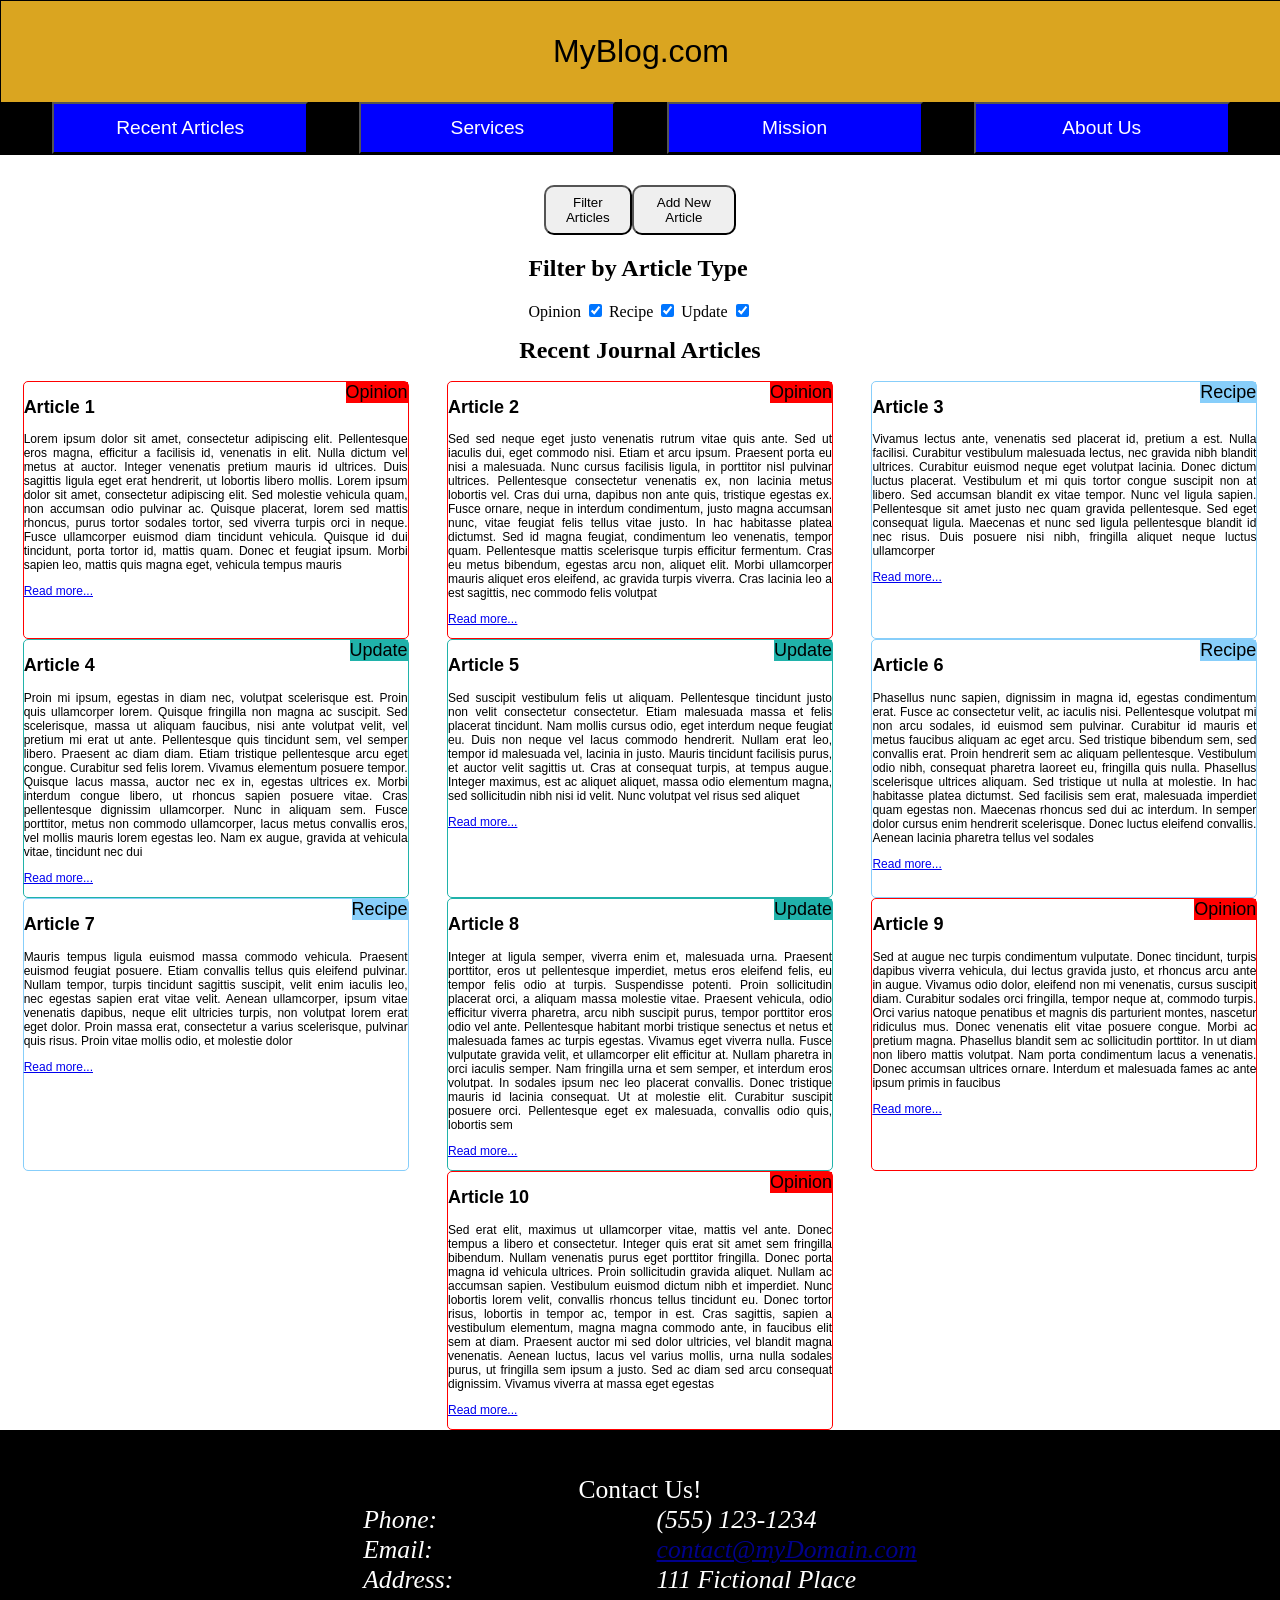
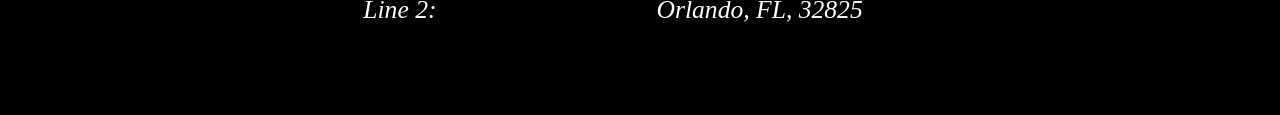
<file: DomManipulation.html>
<!DOCTYPE html>
<html lang="en">
    <head>
        <title>Recent Journal Articles</title>
        <link rel="stylesheet" href="10_css.css">
        <meta name="viewport" content="width=device-width, initial-scale=1.0" />
		<script src="dom.js"></script>
    </head>

    <body>

        <header>
            <p>MyBlog.com</p>

            <nav>
                <button href="recent.html">Recent Articles</button>
                <button href="services.html">Services</button>
                <button href="mission.html">Mission</button>
                <button href="about.html">About Us</button>
            </nav>
        </header>

        <main>

            <div id="showArea">

                <div id="toggleButtons">
                    <button onclick="showFilter()" id="filterButton" type="button">Filter Articles</button>
                    <button onclick="showAddNew()" id="addButton" type="button">Add New Article</button>
                </div>


                <form id="newContent">
                    <h2 class="formRow">Add New Article</h2>

                    <div class="formRow">
                        <label for="inputHeader">Title: </label>
                        <input id="inputHeader" name="inputHeader" type="text">
                    </div>
                    
                    <div class="formRow">
                            <label>Type:</label>
                            <input name="articleType" id="opinionRadio" type="radio"> <label for="opinionRadio">Opinion</label>
                            <input name="articleType" id="recipeRadio" type="radio"> <label for="recipeRadio">Recipe</label>
                            <input name="articleType" id="lifeRadio" type="radio"> <label for="lifeRadio">Life Update</label>
                    </div>

                    <div class="formRow">
                        <label for="inputArticle">Text:</label>
                        <textarea id="inputArticle" name="inputArticle"></textarea>
                    </div>

                    <div class="formRow">
                        <button onclick="addNewArticle()" type="button">Add New Article</button>
                    </div>
                </form>

                <form id="filterContent">
                    <h2>Filter by Article Type</h2>
                    <label for="opinionCheckbox">Opinion</label>
                    <input onclick="filterArticles()" id="opinionCheckbox" type="checkbox" checked>
                    <label for="recipeCheckbox">Recipe</label>
                    <input onclick="filterArticles()" id="recipeCheckbox" type="checkbox" checked>
                    <label for="updateCheckbox">Update</label>
                    <input onclick="filterArticles()" id="updateCheckbox" type="checkbox" checked>
                </form>
            </div>

            <h1>Recent Journal Articles</h1>

            <div id="articleList">
                <article class="opinion" id="a1">
                    <span class="marker">Opinion</span>
                    <h2>Article 1</h2>
                    <p>Lorem ipsum dolor sit amet, consectetur adipiscing elit. Pellentesque eros magna, efficitur a facilisis id, venenatis in elit. Nulla dictum vel metus at auctor. Integer venenatis pretium mauris id ultrices. Duis sagittis ligula eget erat hendrerit, ut lobortis libero mollis. Lorem ipsum dolor sit amet, consectetur adipiscing elit. Sed molestie vehicula quam, non accumsan odio pulvinar ac. Quisque placerat, lorem sed mattis rhoncus, purus tortor sodales tortor, sed viverra turpis orci in neque. Fusce ullamcorper euismod diam tincidunt vehicula. Quisque id dui tincidunt, porta tortor id, mattis quam. Donec et feugiat ipsum. Morbi sapien leo, mattis quis magna eget, vehicula tempus mauris</p>
                    <p><a href="moreDetails.html">Read more...</a></p>
                </article>

                <article class="opinion" id="a2">
                    <span class="marker">Opinion</span>
                    <h2>Article 2</h2>
                    <p>Sed sed neque eget justo venenatis rutrum vitae quis ante. Sed ut iaculis dui, eget commodo nisi. Etiam et arcu ipsum. Praesent porta eu nisi a malesuada. Nunc cursus facilisis ligula, in porttitor nisl pulvinar ultrices. Pellentesque consectetur venenatis ex, non lacinia metus lobortis vel. Cras dui urna, dapibus non ante quis, tristique egestas ex. Fusce ornare, neque in interdum condimentum, justo magna accumsan nunc, vitae feugiat felis tellus vitae justo. In hac habitasse platea dictumst. Sed id magna feugiat, condimentum leo venenatis, tempor quam. Pellentesque mattis scelerisque turpis efficitur fermentum. Cras eu metus bibendum, egestas arcu non, aliquet elit. Morbi ullamcorper mauris aliquet eros eleifend, ac gravida turpis viverra. Cras lacinia leo a est sagittis, nec commodo felis volutpat</p>
                    <p><a href="moreDetails.html">Read more...</a></p>
                </article>

                <article class="recipe" id="a3">
                    <span class="marker">Recipe</span>
                    <h2>Article 3</h2>
                    <p>Vivamus lectus ante, venenatis sed placerat id, pretium a est. Nulla facilisi. Curabitur vestibulum malesuada lectus, nec gravida nibh blandit ultrices. Curabitur euismod neque eget volutpat lacinia. Donec dictum luctus placerat. Vestibulum et mi quis tortor congue suscipit non at libero. Sed accumsan blandit ex vitae tempor. Nunc vel ligula sapien. Pellentesque sit amet justo nec quam gravida pellentesque. Sed eget consequat ligula. Maecenas et nunc sed ligula pellentesque blandit id nec risus. Duis posuere nisi nibh, fringilla aliquet neque luctus ullamcorper</p>
                    <p><a href="moreDetails.html">Read more...</a></p>
                </article>

                <article class="update" id="a4">
                    <span class="marker">Update</span>
                    <h2>Article 4</h2>
                    <p>Proin mi ipsum, egestas in diam nec, volutpat scelerisque est. Proin quis ullamcorper lorem. Quisque fringilla non magna ac suscipit. Sed scelerisque, massa ut aliquam faucibus, nisi ante volutpat velit, vel pretium mi erat ut ante. Pellentesque quis tincidunt sem, vel semper libero. Praesent ac diam diam. Etiam tristique pellentesque arcu eget congue. Curabitur sed felis lorem. Vivamus elementum posuere tempor. Quisque lacus massa, auctor nec ex in, egestas ultrices ex. Morbi interdum congue libero, ut rhoncus sapien posuere vitae. Cras pellentesque dignissim ullamcorper. Nunc in aliquam sem. Fusce porttitor, metus non commodo ullamcorper, lacus metus convallis eros, vel mollis mauris lorem egestas leo. Nam ex augue, gravida at vehicula vitae, tincidunt nec dui</p>
                    <p><a href="moreDetails.html">Read more...</a></p>
                </article>

                <article class="update" id="a5">
                    <span class="marker">Update</span>
                    <h2>Article 5</h2>
                    <p>Sed suscipit vestibulum felis ut aliquam. Pellentesque tincidunt justo non velit consectetur consectetur. Etiam malesuada massa et felis placerat tincidunt. Nam mollis cursus odio, eget interdum neque feugiat eu. Duis non neque vel lacus commodo hendrerit. Nullam erat leo, tempor id malesuada vel, lacinia in justo. Mauris tincidunt facilisis purus, et auctor velit sagittis ut. Cras at consequat turpis, at tempus augue. Integer maximus, est ac aliquet aliquet, massa odio elementum magna, sed sollicitudin nibh nisi id velit. Nunc volutpat vel risus sed aliquet</p>
                    <p><a href="moreDetails.html">Read more...</a></p>
                </article>

                <article class="recipe" id="a6">
                    <span class="marker">Recipe</span>
                    <h2>Article 6</h2>
                    <p>Phasellus nunc sapien, dignissim in magna id, egestas condimentum erat. Fusce ac consectetur velit, ac iaculis nisi. Pellentesque volutpat mi non arcu sodales, id euismod sem pulvinar. Curabitur id mauris et metus faucibus aliquam ac eget arcu. Sed tristique bibendum sem, sed convallis erat. Proin hendrerit sem ac aliquam pellentesque. Vestibulum odio nibh, consequat pharetra laoreet eu, fringilla quis nulla. Phasellus scelerisque ultrices aliquam. Sed tristique ut nulla at molestie. In hac habitasse platea dictumst. Sed facilisis sem erat, malesuada imperdiet quam egestas non. Maecenas rhoncus sed dui ac interdum. In semper dolor cursus enim hendrerit scelerisque. Donec luctus eleifend convallis. Aenean lacinia pharetra tellus vel sodales</p>
                    <p><a href="moreDetails.html">Read more...</a></p>
                </article>

                <article class="recipe" id="a7">
                    <span class="marker">Recipe</span>
                    <h2>Article 7</h2>
                    <p>Mauris tempus ligula euismod massa commodo vehicula. Praesent euismod feugiat posuere. Etiam convallis tellus quis eleifend pulvinar. Nullam tempor, turpis tincidunt sagittis suscipit, velit enim iaculis leo, nec egestas sapien erat vitae velit. Aenean ullamcorper, ipsum vitae venenatis dapibus, neque elit ultricies turpis, non volutpat lorem erat eget dolor. Proin massa erat, consectetur a varius scelerisque, pulvinar quis risus. Proin vitae mollis odio, et molestie dolor</p>
                    <p><a href="moreDetails.html">Read more...</a></p>
                </article>

                <article class="update" id="a8">
                    <span class="marker">Update</span>
                    <h2>Article 8</h2>
                    <p>Integer at ligula semper, viverra enim et, malesuada urna. Praesent porttitor, eros ut pellentesque imperdiet, metus eros eleifend felis, eu tempor felis odio at turpis. Suspendisse potenti. Proin sollicitudin placerat orci, a aliquam massa molestie vitae. Praesent vehicula, odio efficitur viverra pharetra, arcu nibh suscipit purus, tempor porttitor eros odio vel ante. Pellentesque habitant morbi tristique senectus et netus et malesuada fames ac turpis egestas. Vivamus eget viverra nulla. Fusce vulputate gravida velit, et ullamcorper elit efficitur at. Nullam pharetra in orci iaculis semper. Nam fringilla urna et sem semper, et interdum eros volutpat. In sodales ipsum nec leo placerat convallis. Donec tristique mauris id lacinia consequat. Ut at molestie elit. Curabitur suscipit posuere orci. Pellentesque eget ex malesuada, convallis odio quis, lobortis sem</p>
                    <p><a href="moreDetails.html">Read more...</a></p>
                </article>

                <article class="opinion" id="a9">
                    <span class="marker">Opinion</span>
                    <h2>Article 9</h2>
                    <p>Sed at augue nec turpis condimentum vulputate. Donec tincidunt, turpis dapibus viverra vehicula, dui lectus gravida justo, et rhoncus arcu ante in augue. Vivamus odio dolor, eleifend non mi venenatis, cursus suscipit diam. Curabitur sodales orci fringilla, tempor neque at, commodo turpis. Orci varius natoque penatibus et magnis dis parturient montes, nascetur ridiculus mus. Donec venenatis elit vitae posuere congue. Morbi ac pretium magna. Phasellus blandit sem ac sollicitudin porttitor. In ut diam non libero mattis volutpat. Nam porta condimentum lacus a venenatis. Donec accumsan ultrices ornare. Interdum et malesuada fames ac ante ipsum primis in faucibus</p>
                    <p><a href="moreDetails.html">Read more...</a></p>
                </article>

                <article class="opinion" id="a10">
                    <span class="marker">Opinion</span>
                    <h2>Article 10</h2>
                    <p>Sed erat elit, maximus ut ullamcorper vitae, mattis vel ante. Donec tempus a libero et consectetur. Integer quis erat sit amet sem fringilla bibendum. Nullam venenatis purus eget porttitor fringilla. Donec porta magna id vehicula ultrices. Proin sollicitudin gravida aliquet. Nullam ac accumsan sapien. Vestibulum euismod dictum nibh et imperdiet. Nunc lobortis lorem velit, convallis rhoncus tellus tincidunt eu. Donec tortor risus, lobortis in tempor ac, tempor in est. Cras sagittis, sapien a vestibulum elementum, magna magna commodo ante, in faucibus elit sem at diam. Praesent auctor mi sed dolor ultricies, vel blandit magna venenatis. Aenean luctus, lacus vel varius mollis, urna nulla sodales purus, ut fringilla sem ipsum a justo. Sed ac diam sed arcu consequat dignissim. Vivamus viverra at massa eget egestas</p>
                    <p><a href="moreDetails.html">Read more...</a></p>
                </article>
            </div>

            <footer>
                <p>Contact Us!</p>
                <address>
                    <div>
                        <span>Phone:</span> <span>(555) 123-1234</span>
                        <span>Email:</span> </span><a href="">contact@myDomain.com</a></span>
                        <span>Address:</span> <span>111 Fictional Place</span>
                        <span>Line 2:</span> <span>Orlando, FL, 32825</span>
                    </div>
                </address>
            </footer>
        </main>
    </body>
</html>
</file>
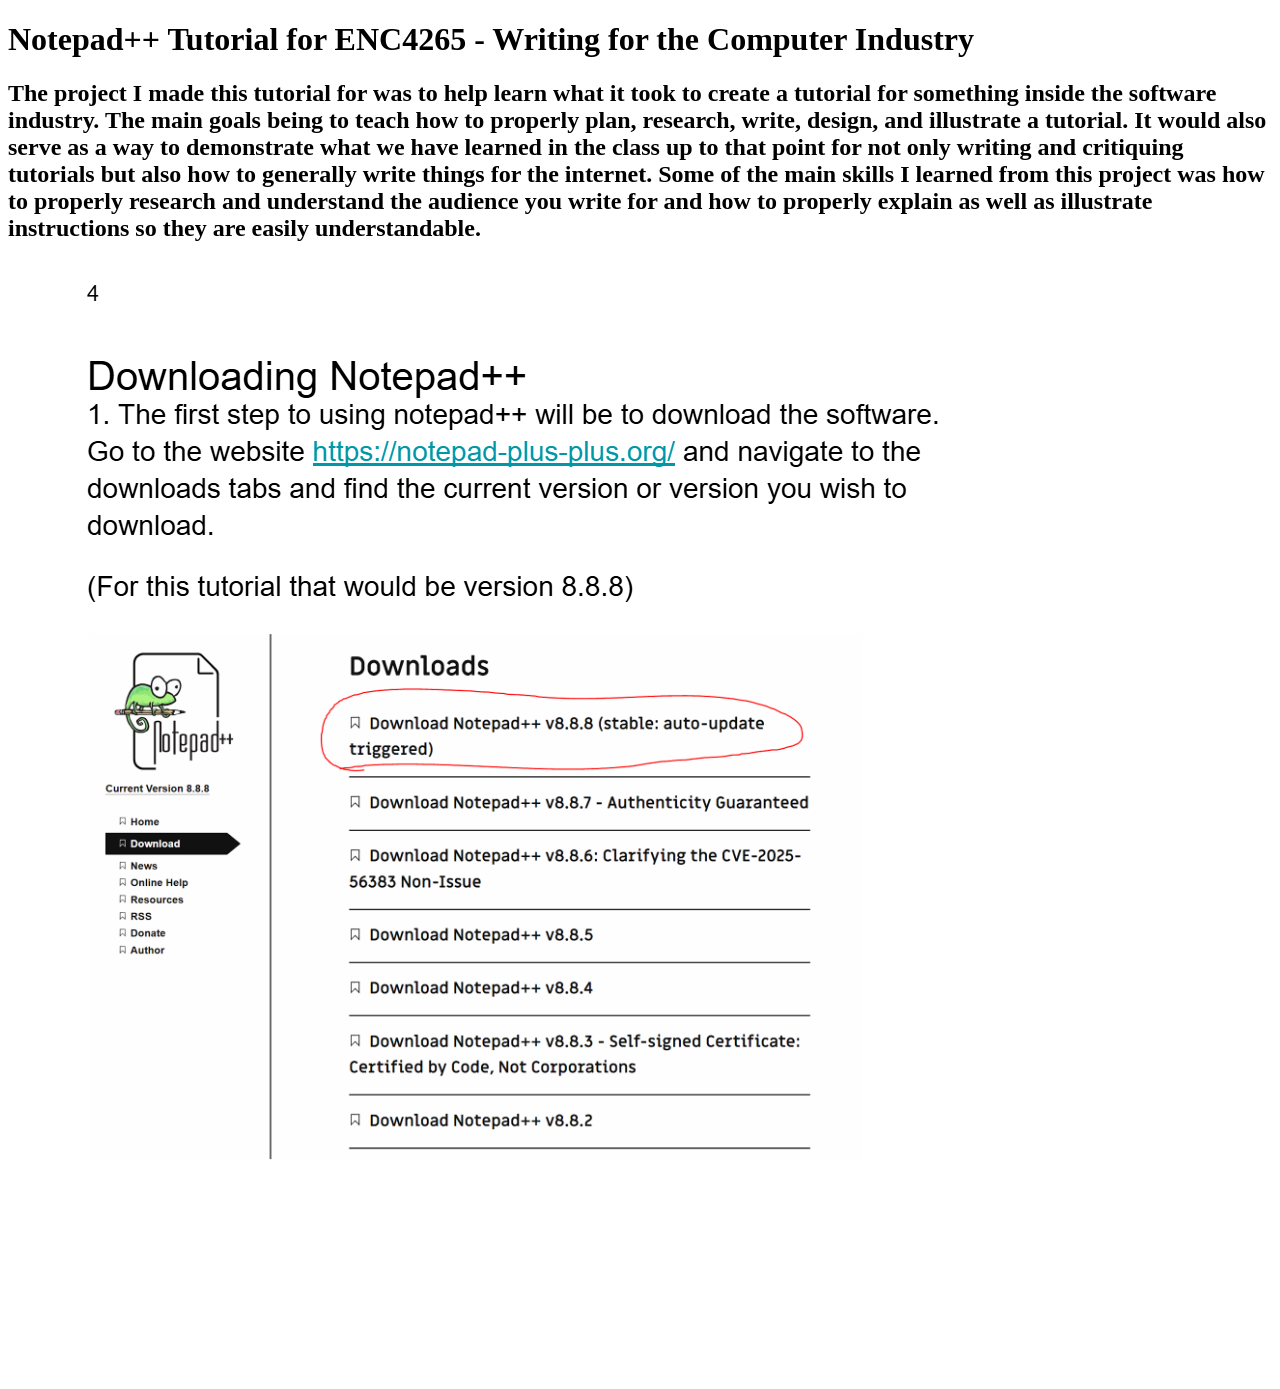
<file: Notepad++Tutorial.html>
<!DOCTYPE html>
<html lang="en">
  <head>
    <title>Ashton Moulton Notepad++ Tutorial</title>
  </head>
  <body>
   <h1>Notepad++ Tutorial for ENC4265 - Writing for the Computer Industry</h1>
     <h2>
      The project I made this tutorial for was to help learn what it took to create a tutorial for something inside the software industry.
      The main goals being to teach how to properly plan, research, write, design, and illustrate a tutorial. It would also serve as a way
      to demonstrate what we have learned in the class up to that point for not only writing and critiquing tutorials but also how to generally
      write things for the internet. Some of the main skills I learned from this project was how to properly research and understand the audience you write for 
      and how to properly explain as well as illustrate instructions so they are easily understandable.
    </h2>
    <img src="TutrorialScreenshot.PNG" alt="Screenshot of a page from the tutorial">
  </body>
</html>
</file>
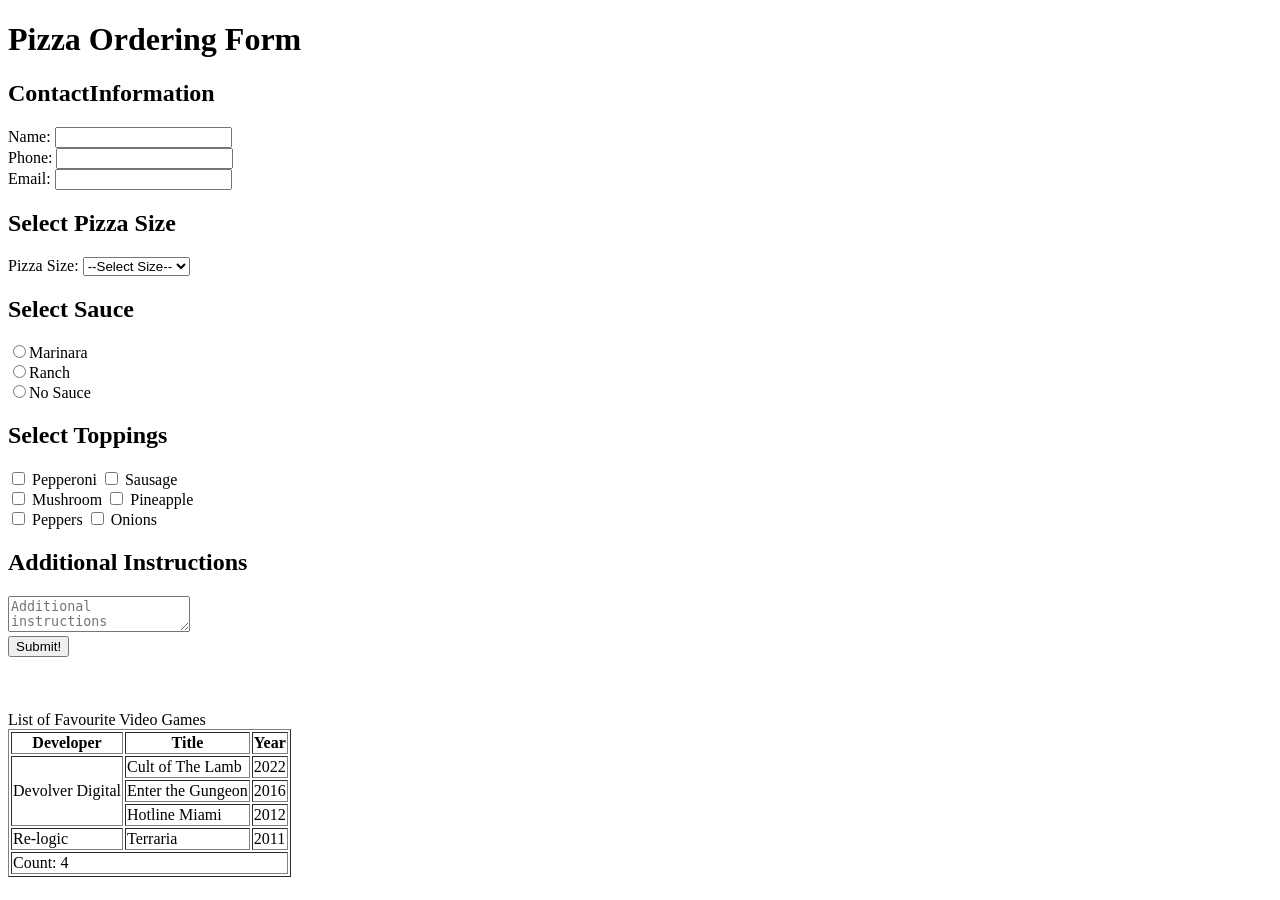
<file: TablesAndForms.html>
<!DOCTYPE html>
<html lang="en">
  <head>
    <title>CIS4004 Tables and Forms</title>
  </head>
  <body>
	<form action="TablesAndFormsAssignment.html">
    <h1>Pizza Ordering Form</h1>
	
	<section>
		<h2>ContactInformation</h2>
			<label for="fName">Name: </label>
			<input type="text" id="fName" name="fName" required><br>
			<label for="fPhone">Phone: </label>
			<input type="text" id="fPhone" name="fPhone" required><br>
			<label for="fMail">Email: </label>
			<input type="text" id="fMail" name="fMail" required><br>
	</section>
	<section>
		<h2>Select Pizza Size</h2>
		<label>Pizza Size: </label>
		<select name="pizzaSize" id="pizzaSize" required>
			<option value="">--Select Size--</option>
			<option value="Medium">Medium</option>
			<option value="Large">Large</option>
			<option value="XLarge">XLarge</option>
		</select>
	</section>
	<section>
		<h2>Select Sauce</h2>
		<input type="radio" name="pizzaSauce" required><label>Marinara</label><br>
		<input type="radio" name="pizzaSauce" required><label>Ranch</label><br>
		<input type="radio" name="pizzaSauce" required><label>No Sauce</label><br>
	</section>
	<section>
		<h2>Select Toppings</h2>
		<input type="checkbox" id="topping1" name="topping1" value="Pepperoni">
		<label for="topping1">Pepperoni</label>
		<input type="checkbox" id="topping2" name="topping2" value="Sausage">
		<label for="topping2">Sausage</label><br>
		<input type="checkbox" id="topping3" name="topping3" value="Mushroom">
		<label for="topping3">Mushroom</label>
		<input type="checkbox" id="topping4" name="topping4" value="Pineapple">
		<label for="topping4">Pineapple</label><br>
		<input type="checkbox" id="topping5" name="topping5" value="Peppers">
		<label for="topping5">Peppers</label>
		<input type="checkbox" id="topping6" name="topping6" value="Onions">
		<label for="topping6">Onions</label><br>
	</section>
	<section>
		<h2>Additional Instructions</h2>
		<textarea id="instructions" name="instructions" placeholder="Additional instructions"></textarea><br>
		<input type="submit" value="Submit!">
	</section>
	</form>
	<br>
	<br>
	<br>
		<span>List of Favourite Video Games</span>
		<table Border 1px>
			<tr>
				<th>Developer</th>
				<th>Title</th>
				<th>Year</th>
			</tr>
			<tr>
				<td rowspan="3">Devolver Digital</td>
				<td>Cult of The Lamb</td>
				<td>2022</td>
			</tr>
			<tr>
				<td>Enter the Gungeon</td>
				<td>2016</td>
			</tr>
			<tr>
				<td>Hotline Miami</td>
				<td>2012</td>
			</tr>
			<tr>
				<td>Re-logic</td>
				<td>Terraria</td>
				<td>2011</td>
			</tr>
			<tr>
				<td colspan="3">Count: 4</td>
			</tr>
		</table>
  </body>
</html>
</file>
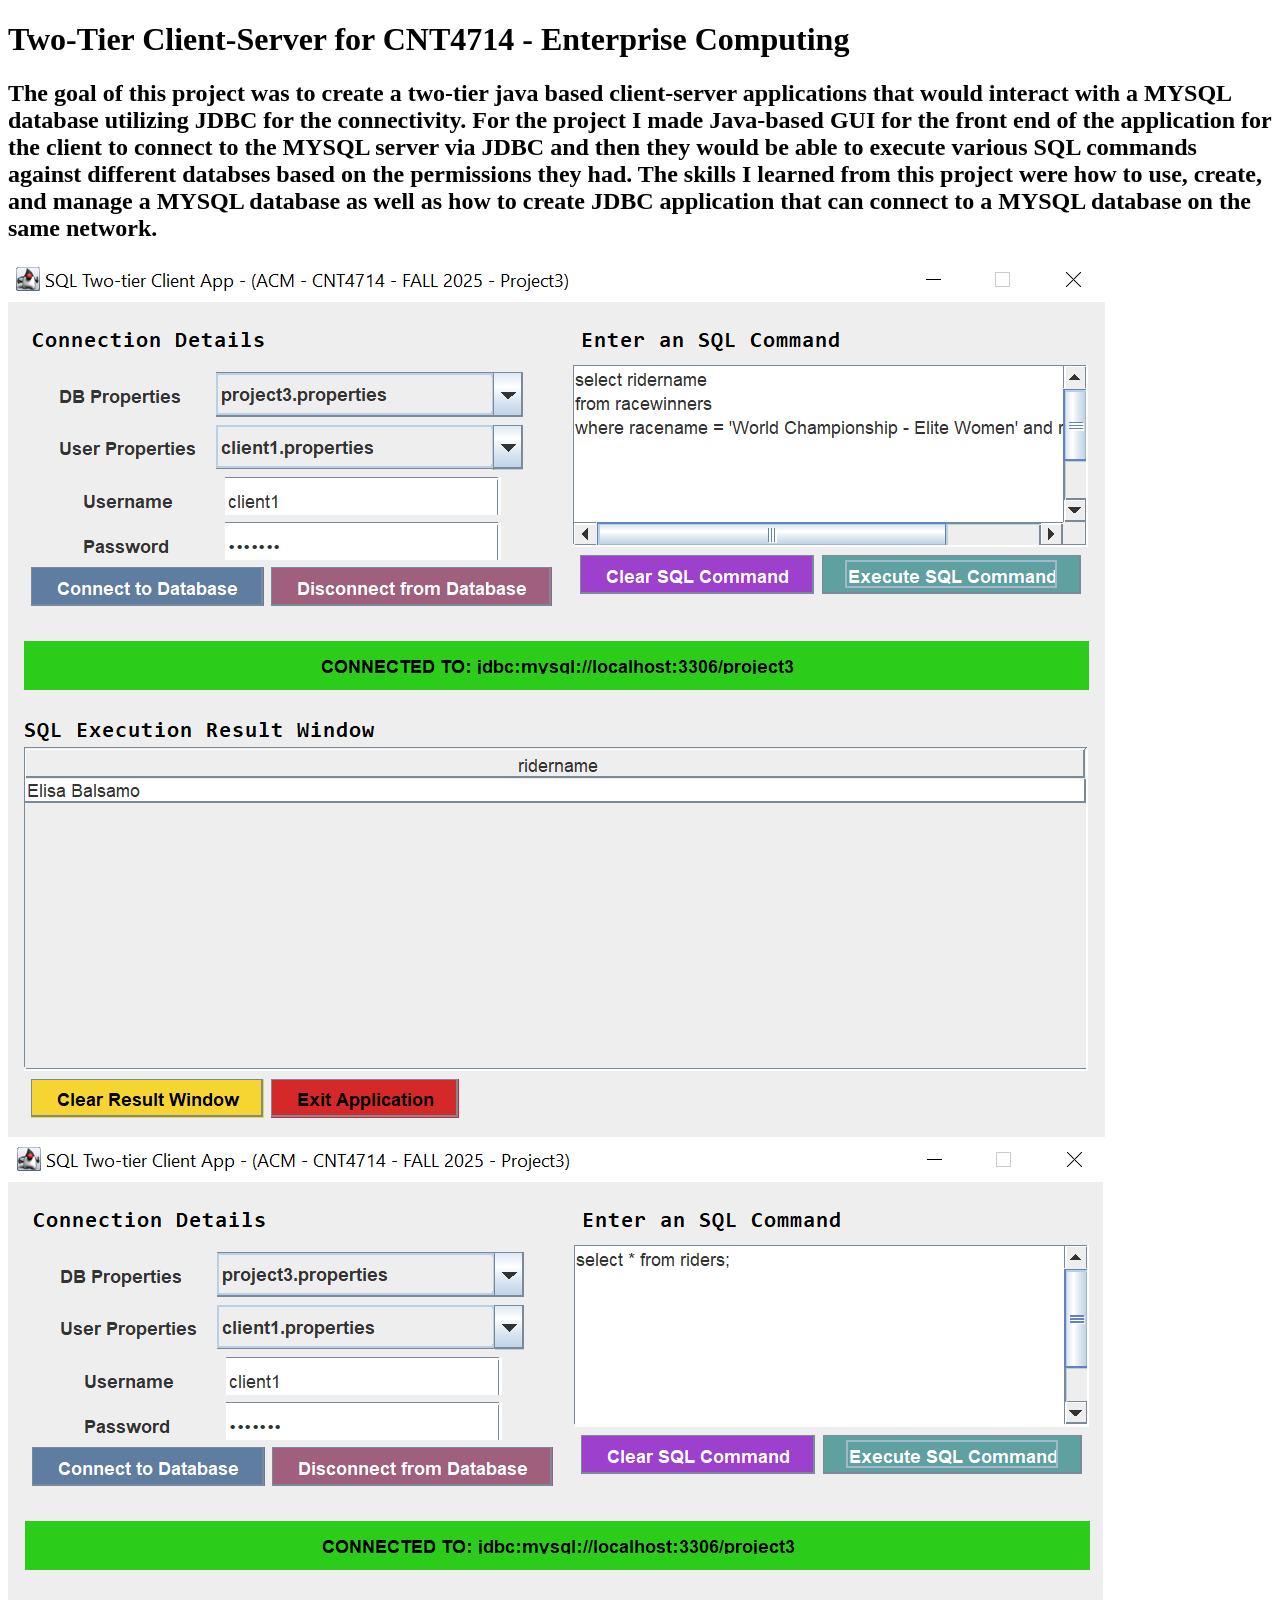
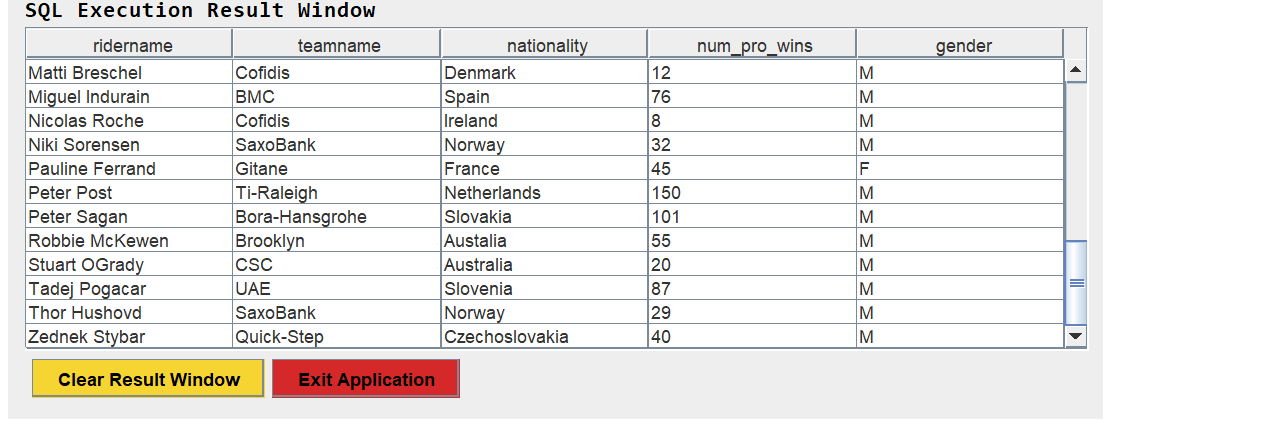
<file: Two-TierClient-ServerApplication.html>
<!DOCTYPE html>
<html lang="en">
  <head>
    <title>Ashton Moulton Two-Tier Client-Sercer Application</title>
  </head>
  <body>
   <h1>Two-Tier Client-Server for CNT4714 - Enterprise Computing</h1>
    <h2>
      The goal of this project was to create a two-tier java based client-server applications that would interact with a MYSQL
      database utilizing JDBC for the connectivity. For the project I made Java-based GUI for the front end of the application 
      for the client to connect to the MYSQL server via JDBC and then they would be able to execute various SQL commands against 
      different databses based on the permissions they had. The skills I learned from this project were how to use, create, and 
      manage a MYSQL database as well as how to create JDBC application that can connect to a MYSQL database on the same network.
    </h2>
    <img src="Client1Command1-project3.PNG" alt="Screenshot of the application working">
    <img src="Client1Command2C-project3.PNG" alt="Another screenshot of the application working">
  </body>
</html>
</file>
<file: ResumeStyle.css>
body {
	margin: 0;
}

header {
	background-color: orange;
	text-align: center;
	padding: 10px;
}

.EduSection {
	background-color: green;
	padding: 10px;
}

.WorkSection {
	background-color: lightgreen;
	padding: 10px;
}

.ProjectPlusSkills {
	background-color: green;
	padding: 10px;
}

@media (min-width: 1920px) {	
	header {
		background-color: orange;
		text-align: center;
		padding: 10px;
	}

	.gridContainer {
		display: grid;
		grid-template-columns: 1fr 1fr;
		gap: 20px;
		padding: 20px;
	}

	.EduSection {
		background-color: green;
		padding: 10px;
		grid-column: 2;
		grid-row: 1;
	}

	.WorkSection {
		background-color: lightgreen;
		padding: 10px;
		grid-column: 1;
		grid-row: 1 / span 2;
	}

	.ProjectPlusSkills {
		background-color: green;
		padding: 10px;
		grid-column: 2;
		grid-row: 2;
	}
}

@media (max-width: 412px) {	
	header {
		background-color: orange;
		text-align: center;
		padding: 10px;
	}

	.EduSection {
		background-color: blue;
		color: white;
		padding: 5px;
	}

	.WorkSection {
		background-color: lightblue;
		color: black;
		padding: 5px;
	}

	.ProjectPlusSkills {
		background-color: blue;
		color: white;
		padding: 5px;
	}
	
	.ProjectPlusSkills a{
		color: red; 
	}

}
</file>
<file: 5_css1.css>
body {
	background-color: lightblue;
}

h1 {
	text-align: center;
	font-family: Arial;
	font-size: 45px;
}

h2 {
	font-family: Arial;
	font-size: 25px;
}

#paragraph2 {
	box-sizing: content-box;
	background: white;
	border: 4px solid green;
	width: 850px;
	padding-top: 20px;
	padding-bottom: 20px;
	padding-right: 40px;
	padding-left: 40px;
	line-height: 1.8;
	margin-left: 20px;
}

p.blue {
	background: darkblue;
	color: white;
	padding-top: 20px;
	padding-bottom: 20px;
	padding-right: 15px;
	padding-left: 15px;
}

ol {
	list-style: decimal-leading-zero;
	margin-left: -14px;
}

p a {
	color: red;
}

table, th, td {
	border: 1px solid;
	border-collapse: collapse;
}

th {
	background: lightgrey;
}

td {
	background: white;
	padding-top: 5px;
	padding-bottom: 5px;
	padding-right: 10px;
	padding-left: 10px;
}
</file>
<file: synchro.css>
body {
	background-color: crimson;
	display: flex;
    justify-content: center;
    align-items: center;
    min-height: 100vh;
    margin: 0;
    padding: 20px;
    box-sizing: border-box;
}

#pokedexScreen {
	display: flex;
    flex-direction: column;
    align-items: center;
	padding: 15px;
	background-color: white;
	border-style: solid;
	border-width: 5px;
	border-radius: 25px;
	border-color: blue;
	width: 100%;
    max-width: 600px;
	height: auto;
    min-height: 400px;
}

#moveMenus {
    display: grid;
    grid-template-columns: auto auto;
    justify-content: center;
    gap: 15px;
}

#moveMenus select {
    padding: 8px;
    min-width: 150px;
}

#pokeImage {
	min-width: 300px;
	min-height: 350px;
}

.teamBox {
	display: flex;
	align-items: center;
    border-style: solid;
	border-width: 2px;
	border-color: black;
    width: 400px;
	height: 200px;
}

.teamBox img {
	min-width: 150px;
	min-height: 200px;
}
</file>
<file: LayoutPosSheet.css>
#jumpMenu {
	position: fixed;
	left: 0;
	top:0;
	height: 100%;
	width: 180px;
	background-color: orange;
	padding: 10px;
}

#jumpMenu h2 {
	width: 85%;
	padding: 10px;
	font-size: 30px;
	text-align: center;
}

#jumpMenu a {
	display: block;
	width: 80%;
	height: 65px;
	padding: 10px;
	display: flex;
	justify-content: center;
	align-items: center;
	font-size: 20px;
}

main {
	margin-left: 191px;
}

header {
	position: fixed;
	display: block;
	background-color: red;
	width: 100%;
	top: 0;
}

header p {
	text-align: center;
	font-size: 30px;
	font-family: arial;
	font-weight: bold;
	width: 100%;
	height: 50%;
}

header nav{
	display: flex;
	flex-wrap: wrap;
	justify-content: center;
	align-items: center;
	width: 100%;
	height: 50%;
	background-color: black;
}

nav button {
	height: 60px;
	width: 250px;
	background-color: blue;
	color: white;
	font-size: 120%;
	margin-left: 20px;
	margin-right: 20px;
}

#thanks {
	position: fixed;
	bottom: 0;
	right: 0;
	height: 50px;
	width: 250px;
	background-color: lightblue;
	text-align: center;
	font-size: 25px;
	padding-top: 20px;
}

h1 {
	margin-top: 170px;
	text-align: center;
}

#container {
	padding: 10px;
	display: flex;
	flex-wrap: wrap;
	justify-content: flex-start;
}

article {
	width: 250px;
	margin: 15px;
}

footer {
	padding: 10px; 
}
</file>
<file: 7_transition.css>
#menuItems {
	position: fixed;
	left: 0;
	top:0;
	display: box;
	height: 100%;
	width: 250px;
	background-color: black;
}

#menuItems button {
	margin: 0;
	transition: background color;
}

#menuItems button:hover {
	background-color: red;
}

#jumpMenu {
	display: none;
	list-style: none;
	background-color: orange;
	margin: 0;
	padding: 0;
	width: 100%;
}

#jumpMenu a {
	width: 100%;
	height: 65px;
	display: flex;
	justify-content: center;
	align-items: center;
	font-size: 20px;
	text-decoration: none;
}

#recentArticles:hover + #jumpMenu,
#jumpMenu:hover {
	display: flex;
	flex-direction: column;
}

#jumpMenu a:hover {
	background-color: blue;
	color: black;
}

main {
	margin-left: 241px;
}

header {
	position: fixed;
	display: block;
	background-color: red;
	width: 100%;
	top: 0;
}

header p {
	text-align: center;
	font-size: 30px;
	font-family: arial;
	font-weight: bold;
	width: 100%;
	height: 50%;
}

nav button {
	height: 60px;
	width: 250px;
	background-color: blue;
	color: white;
	font-size: 120%;
	margin-left: 20px;
	margin-right: 20px;
}

#thanks {
	position: fixed;
	bottom: 0;
	right: 0;
	height: 50px;
	width: 250px;
	background-color: lightblue;
	text-align: center;
	font-size: 25px;
	padding-top: 20px;
}

h1 {
	margin-top: 170px;
	text-align: center;
}

#container {
	padding: 10px;
	display: flex;
	flex-wrap: wrap;
	justify-content: flex-start;
}

article {
	width: 250px;
	margin: 15px;
	color: lightgrey;
	transition: width 2s, color 2s, font-size 2s;
}

article:hover {
	width: 350px;
	color: black;
	font-size: 25px;
}

p.artContent::first-letter {
	font: 36px "Times New Roman";
}

article a::after {
	content: url(arrow.png);
}

footer {
	padding: 10px; 
}
</file>
<file: 10_css.css>
#showArea
{
    display: flex;
    flex-direction: column;
    width: 75%;
    margin: auto;
    margin-top: 30px;
}

#toggleButtons
{
    margin: auto;
    display: flex;
    width: 20%;
    justify-content: space-evenly;
}

#toggleButtons > *
{
    height: 50px;
    border-radius: 10px;
}

form#newContent{
    display: none;
    flex-direction: column;
    margin: auto;
    width: 75%;
    align-items: center;
}

form#filterContent{
    display: block;
    margin: auto;
}

.formRow
{
    width: 400px;
    font-size: 1.3em;
}

article.opinion{
    border: 1px solid red;
}

article.recipe{
    border: 1px solid lightskyblue;
}

article.update{
    border: 1px solid lightseagreen;
}

.marker
{
    float:right;
    font-size: 1.5em;
}

.date
{
    float:left;
    font-size: 1.5em;
}


.opinion .marker
{
    background-color: red;
}

.recipe .marker
{
    background-color: lightskyblue;
}

.update .marker
{
    background-color: lightseagreen;
}




body{
    padding: 0;
    margin: 0;
    width: 100%;
}

main{
    width: 100%;
}

main h1
{
    text-align: center;
    font-size: clamp(12px, 4vw, 24px);
}


header{
    background-color: goldenrod;
    text-align: center;
    position: sticky;
    top: 0px;
    font-size: 2.5vw;
    width: 100%;
    margin: 0;
    border: 1px solid black;
    font-family: 'Trebuchet MS', 'Lucida Sans Unicode', 'Lucida Grande', 'Lucida Sans', Arial, sans-serif;
}

main > div#articleList
{
    display:flex;
    flex-wrap: wrap;
    align-items: stretch;
    justify-content: center;
    font-family:'Lucida Sans', 'Lucida Sans Regular', 'Lucida Grande', 'Lucida Sans Unicode', Geneva, Verdana, sans-serif
}

article{
    width: 30%;
    margin-left:1.5%;
    margin-right: 1.5%;
    text-align: justify;
    font-size: clamp(8px, 1.5vw, 12px);
    border-radius: 5px;
}



footer
{
    padding-top: 5vh;
    font-size: 2vw;
    padding-bottom: 10vh;
    color: white;
    background-color: black;
}

a:visited
{
    color: darkblue;
}

footer p{
    text-align: center;
    margin: auto;
    width: 50%;
    
}

address > div
{
    display: grid;
    grid-template-columns: auto auto;
    justify-content: space-evenly;
    width: 75%;
    margin: auto;
}

nav{
    display: flex;
    flex-wrap: nowrap;
    width: 100%;
    margin: 0;
    padding: 0;
    justify-content: space-evenly;
    background-color: black;
}

nav button
{
    color:white;
    background-color: blue;
    text-decoration: none;
    font-size: 1.5vw;
    display: inline;
    width: 20%;
    padding: 1vw 0vw;
    text-wrap-mode: nowrap;
}

nav button:hover{
    background-color:darkgoldenrod;
}

nav button:active{
    background-color: gold;
}





@media screen and (max-width: 600px) {
    article{
        width: 75%;
        margin: auto;
    }
}

@media screen and (max-width: 1000px){

    main{
        width: 100%;
    }

    header{
        width: 100%;
    }
}
</file>
